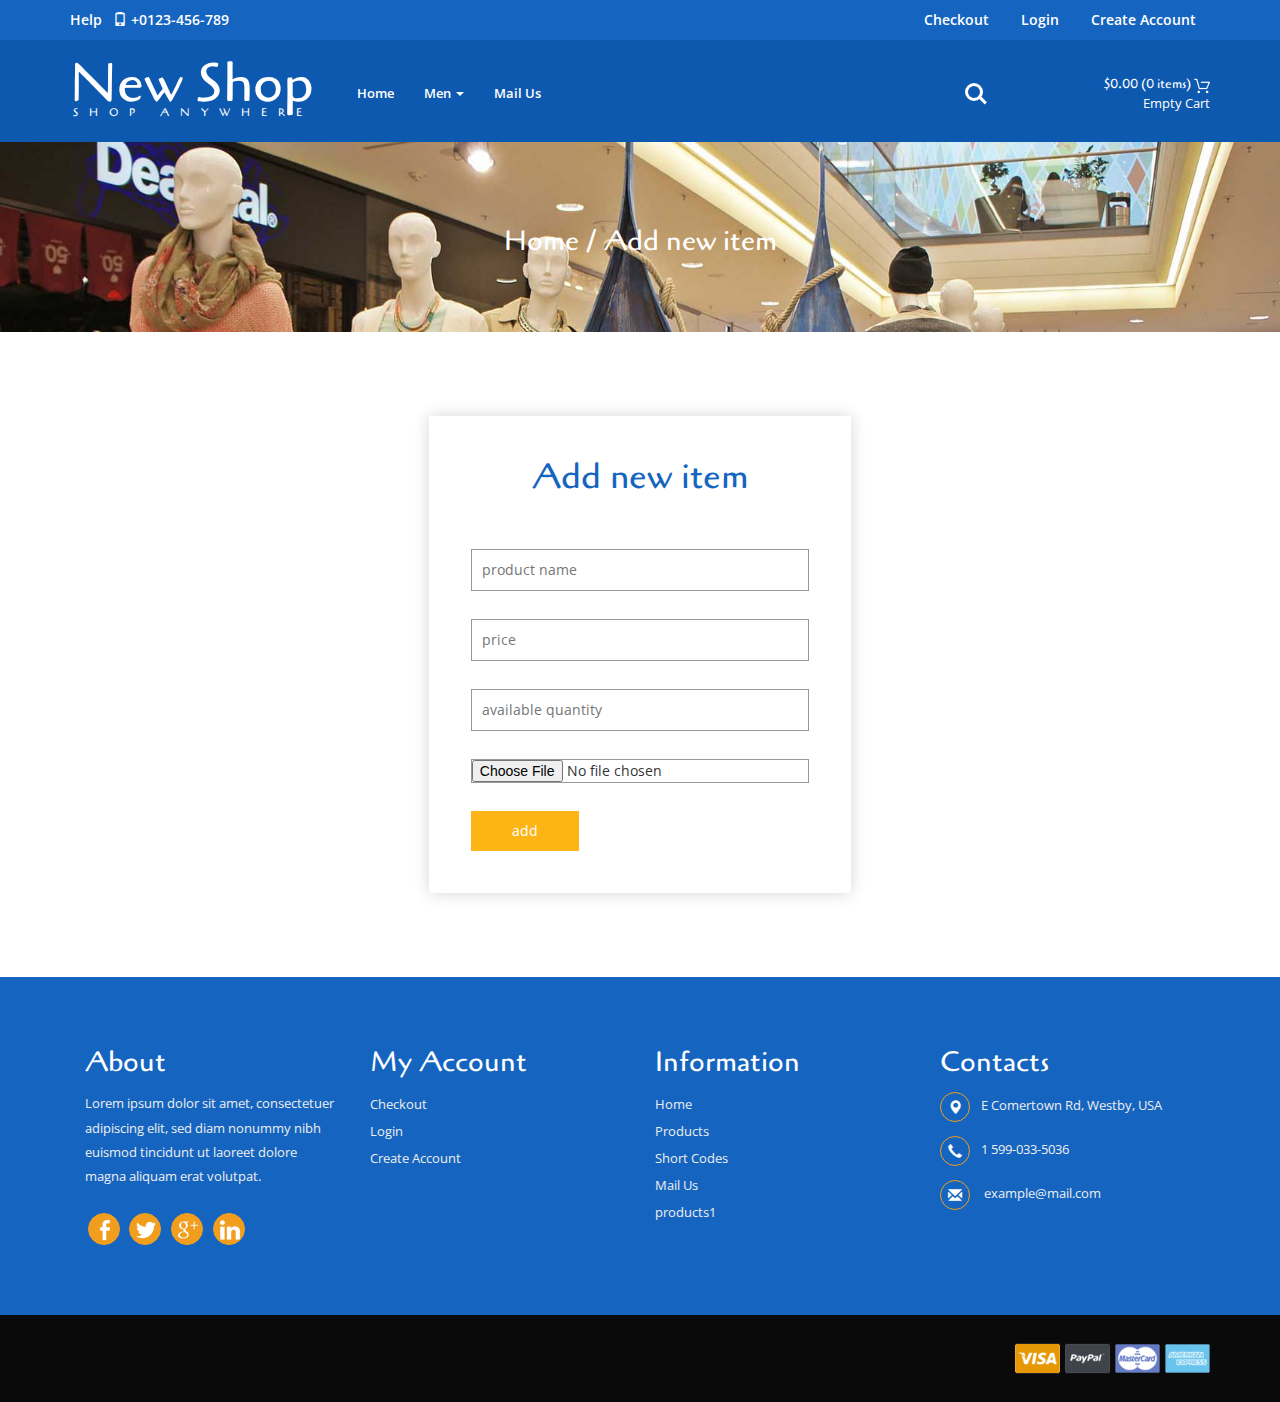
<file: src/main/webapp/addItem.html>
<!--
Au<!--
Author: W3layouts
Author URL: http://w3layouts.com
License: Creative Commons Attribution 3.0 Unported
License URL: http://creativecommons.org/licenses/by/3.0/
-->
<!DOCTYPE HTML>
<html>
<head>
<title>New Shop a E-Commerce Online Shopping Category Flat Bootstrap Responsive Website Template | Registered :: w3layouts</title>
<!--css-->
<link href="css/bootstrap.css" rel="stylesheet" type="text/css" media="all"/>
<link href="css/style.css" rel="stylesheet" type="text/css" media="all" />
<link href="css/font-awesome.css" rel="stylesheet">
<!--css-->
<meta name="viewport" content="width=device-width, initial-scale=1">
<meta http-equiv="Content-Type" content="text/html; charset=utf-8" />
<meta name="keywords" content="New Shop Responsive web template, Bootstrap Web Templates, Flat Web Templates, Android Compatible web template, 
Smartphone Compatible web template, free webdesigns for Nokia, Samsung, LG, SonyEricsson, Motorola web design" />
<script type="application/x-javascript"> addEventListener("load", function() { setTimeout(hideURLbar, 0); }, false); function hideURLbar(){ window.scrollTo(0,1); } </script>
<script src="js/jquery.min.js"></script>
<link href='//fonts.googleapis.com/css?family=Cagliostro' rel='stylesheet' type='text/css'>
<link href='//fonts.googleapis.com/css?family=Open+Sans:400,800italic,800,700italic,700,600italic,600,400italic,300italic,300' rel='stylesheet' type='text/css'>
<!--search jQuery-->
	<script src="js/main.js"></script>
<!--search jQuery-->

 <!--mycart-->
<script type="text/javascript" src="js/bootstrap-3.1.1.min.js"></script>
<!-- cart -->
<script src="js/simpleCart.min.js"></script>
<!-- cart -->
</head>
<body>
	<!--header-->
		<div class="header">
			<div class="header-top">
				<div class="container">
					 <div class="top-left">
						<a href="#"> Help  <i class="glyphicon glyphicon-phone" aria-hidden="true"></i> +0123-456-789</a>
					</div>
					<div class="top-right">
					<ul>
						<li><a href="checkout.html">Checkout</a></li>
						<li><a href="login.html">Login</a></li>
						<li><a href="registered.html"> Create Account </a></li>
					</ul>
					</div>
					<div class="clearfix"></div>
				</div>
			</div>
			<div class="heder-bottom">
				<div class="container">
					<div class="logo-nav">
						<div class="logo-nav-left">
							<h1><a href="index.html">New Shop <span>Shop anywhere</span></a></h1>
						</div>
						<div class="logo-nav-left1">
							<nav class="navbar navbar-default">
							<!-- Brand and toggle get grouped for better mobile display -->
							<div class="navbar-header nav_2">
								<button type="button" class="navbar-toggle collapsed navbar-toggle1" data-toggle="collapse" data-target="#bs-megadropdown-tabs">
									<span class="sr-only">Toggle navigation</span>
									<span class="icon-bar"></span>
									<span class="icon-bar"></span>
									<span class="icon-bar"></span>
								</button>
							</div> 
							<div class="collapse navbar-collapse" id="bs-megadropdown-tabs">
								<ul class="nav navbar-nav">
									<li class="active"><a href="index.html" class="act">Home</a></li>	
									<!-- Mega Menu -->
								
									<li class="dropdown">
										<a href="#" class="dropdown-toggle" data-toggle="dropdown">Men <b class="caret"></b></a>
										<ul class="dropdown-menu multi-column columns-3">
											<div class="row">
												<div class="col-sm-3  multi-gd-img">
													<ul class="multi-column-dropdown">
														<h6>Categories</h6>
														<li><a href="clothes.html">Clothing</a></li>
														
														<li><a href="shoes.html">Shoes</a></li>
														<li><a href="wallet.html">Wallet</a></li>
														
													</ul>
												</div>
												
												<div class="col-sm-3  multi-gd-img">
														<a href="products1.html"><img src="images/woo3.jpg" alt=" "/></a>
												</div> 
												<div class="col-sm-3  multi-gd-img">
														<a href="products1.html"><img src="images/woo4.jpg" alt=" "/></a>
												</div>
												<div class="clearfix"></div>
											</div>
										</ul>
									</li>
									
									<li><a href="mail.html">Mail Us</a></li>
								</ul>
							</div>
							</nav>
						</div>
						<div class="logo-nav-right">
							<ul class="cd-header-buttons">
								<li><a class="cd-search-trigger" href="#cd-search"> <span></span></a></li>
							</ul> <!-- cd-header-buttons -->
							<div id="cd-search" class="cd-search">
								<form action="#" method="post">
									<input name="Search" type="search" placeholder="Search...">
								</form>
							</div>	
						</div>
						<div class="header-right2">
							<div class="cart box_1">
								<a href="checkout.html">
									<h3> <div class="total">
										<span class="simpleCart_total"></span> (<span id="simpleCart_quantity" class="simpleCart_quantity"></span> items)</div>
										<img src="images/bag.png" alt="" />
									</h3>
								</a>
								<p><a href="javascript:;" class="simpleCart_empty">Empty Cart</a></p>
								<div class="clearfix"> </div>
							</div>	
						</div>
						<div class="clearfix"> </div>
					</div>
				</div>
			</div>
		</div>
		<!--header-->
		<!--banner-->
		<div class="banner1">
			<div class="container">
				<h3><a href="index.html">Home</a> / <span>Add new item</span></h3>
			</div>
		</div>
	<!--banner-->

	<!--content-->
		<div class="content">
				<!--login-->
			<div class="login">
		<div class="main-agileits">
				<div class="form-w3agile form1">
					<h3>Add new item</h3>
					<form action="#" method="post">
						<div class="key">
							<input  type="text" placeholder="product name" name="productname" >
							<div class="clearfix"></div>
						</div>
						
                        	<div class="key">
							<input  type="text" placeholder="price" name="price" required>
							<div class="clearfix"></div>
						</div>
                        	<div class="key">
							<input  type="text" placeholder="available quantity" name="quantity"  required>
							<div class="clearfix"></div>
						</div>
                       
                        	<div class="key">
                           
							<input  type="file"  required value="shoose image">
							<div class="clearfix"></div>
						</div>
						
						<input type="submit" value="add">
					</form>
				</div>
				
			</div>
		</div>
				<!--login-->
		</div>
		<!--content-->
		<!---footer--->
					<div class="footer-w3l">
						<div class="container">
							<div class="footer-grids">
								<div class="col-md-3 footer-grid">
									<h4>About </h4>
									<p>Lorem ipsum dolor sit amet, consectetuer adipiscing elit, sed diam nonummy nibh euismod tincidunt ut laoreet dolore magna aliquam erat volutpat.</p>
									<div class="social-icon">
										<a href="#"><i class="icon"></i></a>
										<a href="#"><i class="icon1"></i></a>
										<a href="#"><i class="icon2"></i></a>
										<a href="#"><i class="icon3"></i></a>
									</div>
								</div>
								<div class="col-md-3 footer-grid">
									<h4>My Account</h4>
									<ul>
										<li><a href="checkout.html">Checkout</a></li>
										<li><a href="login.html">Login</a></li>
										<li><a href="registered.html"> Create Account </a></li>
									</ul>
								</div>
								<div class="col-md-3 footer-grid">
									<h4>Information</h4>
									<ul>
										<li><a href="index.html">Home</a></li>
										<li><a href="products.html">Products</a></li>
										<li><a href="codes.html">Short Codes</a></li>
										<li><a href="mail.html">Mail Us</a></li>
										<li><a href="products1.html">products1</a></li>
									</ul>
								</div>
								<div class="col-md-3 footer-grid foot">
									<h4>Contacts</h4>
									<ul>
										<li><i class="glyphicon glyphicon-map-marker" aria-hidden="true"></i><a href="#">E Comertown Rd, Westby, USA</a></li>
										<li><i class="glyphicon glyphicon-earphone" aria-hidden="true"></i><a href="#">1 599-033-5036</a></li>
										<li><i class="glyphicon glyphicon-envelope" aria-hidden="true"></i><a href="mailto:example@mail.com"> example@mail.com</a></li>
										
									</ul>
								</div>
							<div class="clearfix"> </div>
							</div>
							
						</div>
					</div>
					<!---footer--->
					<!--copy-->
					<div class="copy-section">
						<div class="container">
							
							<div class="copy-right">
								<img src="images/card.png" alt=""/>
							</div>
							<div class="clearfix"></div>
						</div>
					</div>
				<!--copy-->
				

</body>
</html>
</file>
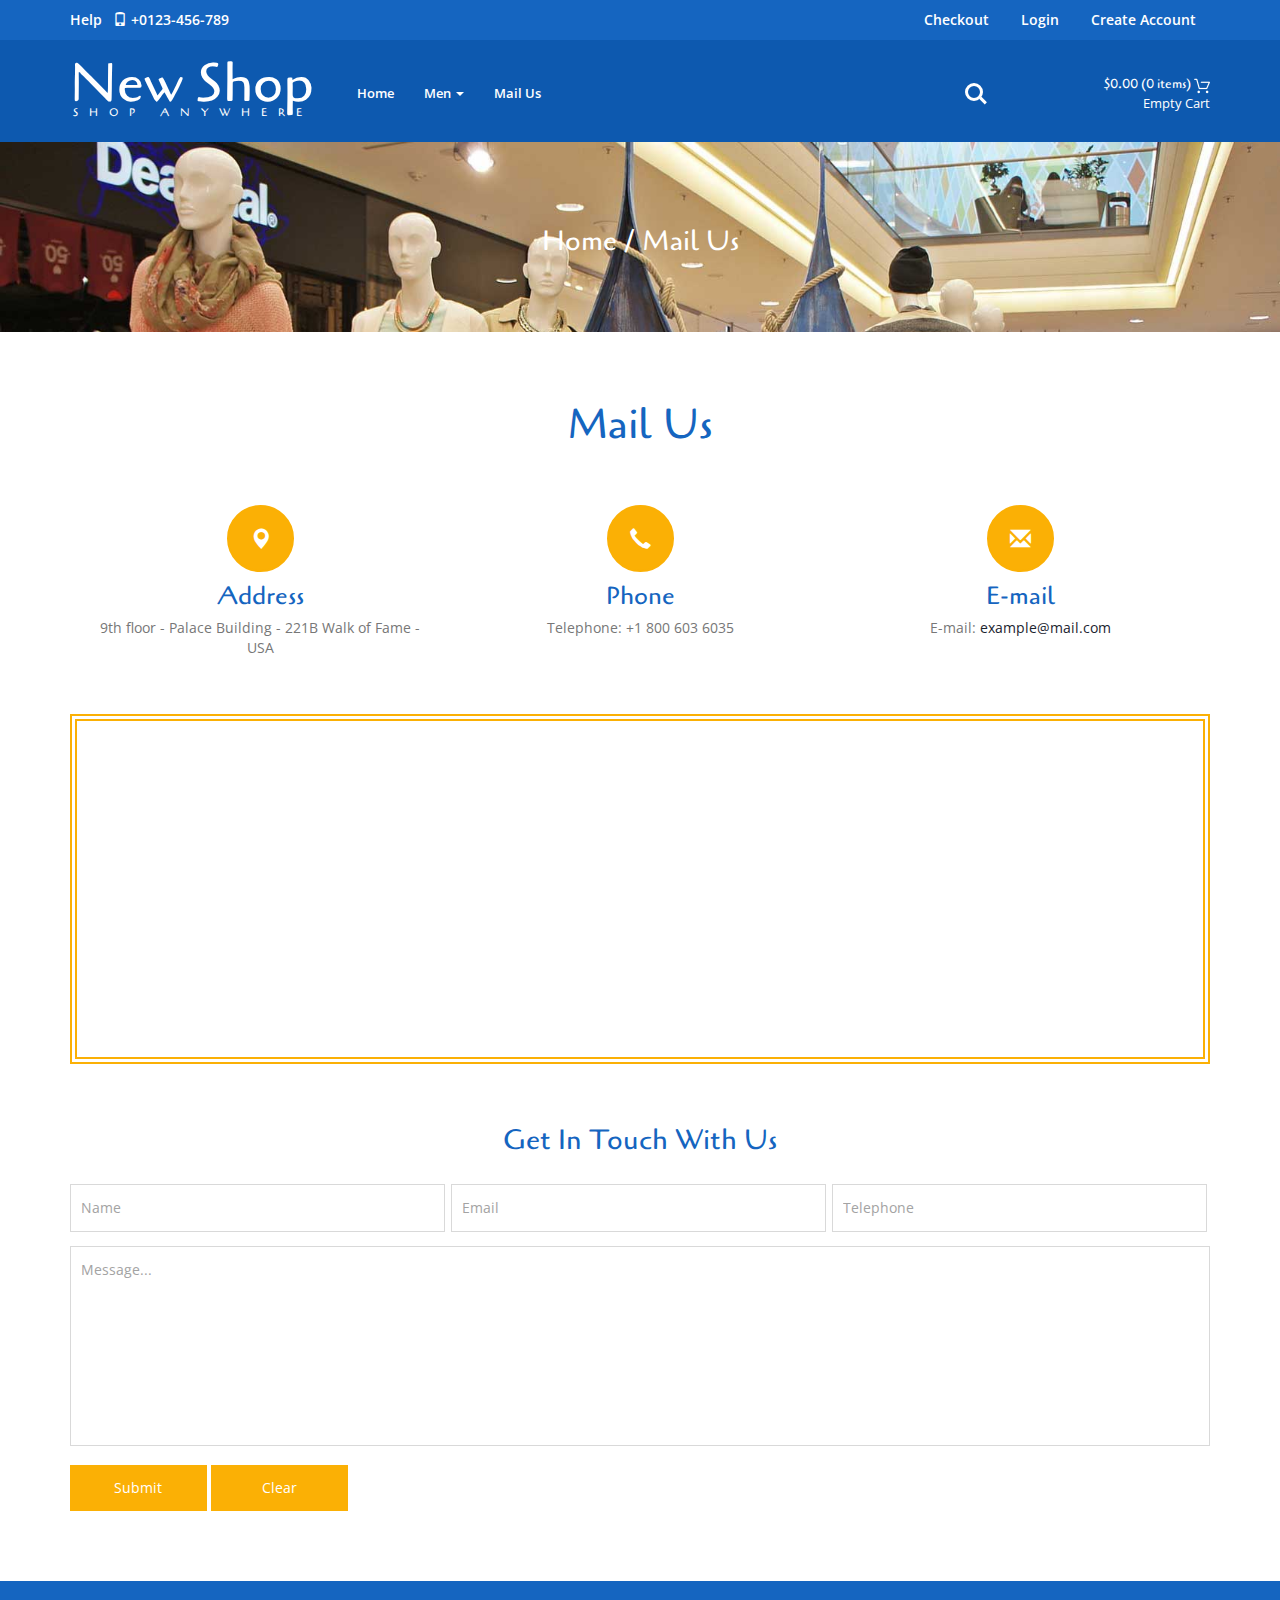
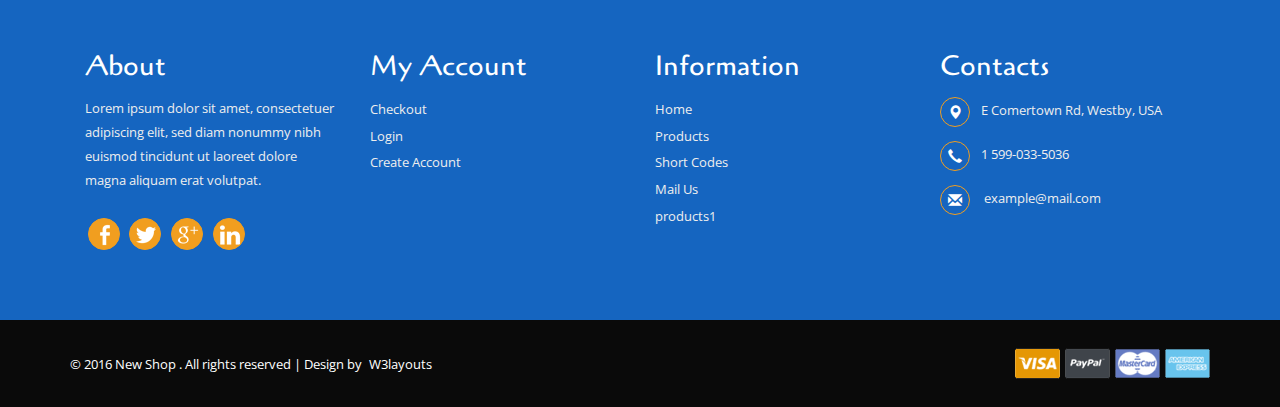
<file: src/main/webapp/mail.html>
<!--
Au<!--
Author: W3layouts
Author URL: http://w3layouts.com
License: Creative Commons Attribution 3.0 Unported
License URL: http://creativecommons.org/licenses/by/3.0/
-->
<!DOCTYPE HTML>
<html>
<head>
<title>New Shop a E-Commerce Online Shopping Category Flat Bootstrap Responsive Website Template | Contact :: w3layouts</title>
<!--css-->
<link href="css/bootstrap.css" rel="stylesheet" type="text/css" media="all"/>
<link href="css/style.css" rel="stylesheet" type="text/css" media="all" />
<link href="css/font-awesome.css" rel="stylesheet">
<!--css-->
<meta name="viewport" content="width=device-width, initial-scale=1">
<meta http-equiv="Content-Type" content="text/html; charset=utf-8" />
<meta name="keywords" content="New Shop Responsive web template, Bootstrap Web Templates, Flat Web Templates, Android Compatible web template, 
Smartphone Compatible web template, free webdesigns for Nokia, Samsung, LG, SonyEricsson, Motorola web design" />
<script type="application/x-javascript"> addEventListener("load", function() { setTimeout(hideURLbar, 0); }, false); function hideURLbar(){ window.scrollTo(0,1); } </script>
<script src="js/jquery.min.js"></script>
<link href='//fonts.googleapis.com/css?family=Cagliostro' rel='stylesheet' type='text/css'>
<link href='//fonts.googleapis.com/css?family=Open+Sans:400,800italic,800,700italic,700,600italic,600,400italic,300italic,300' rel='stylesheet' type='text/css'>
<!--search jQuery-->
	<script src="js/main.js"></script>
<!--search jQuery-->

 <!--mycart-->
<script type="text/javascript" src="js/bootstrap-3.1.1.min.js"></script>
 <!-- cart -->
<script src="js/simpleCart.min.js"></script>
<!-- cart -->
  
</head>
<body>
	<!--header-->
		<div class="header">
			<div class="header-top">
				<div class="container">
					 <div class="top-left">
						<a href="#"> Help  <i class="glyphicon glyphicon-phone" aria-hidden="true"></i> +0123-456-789</a>
					</div>
					<div class="top-right">
					<ul>
						<li><a href="checkout.html">Checkout</a></li>
						<li><a href="login.html">Login</a></li>
						<li><a href="registered.html"> Create Account </a></li>
					</ul>
					</div>
					<div class="clearfix"></div>
				</div>
			</div>
			<div class="heder-bottom">
				<div class="container">
					<div class="logo-nav">
						<div class="logo-nav-left">
							<h1><a href="index.html">New Shop <span>Shop anywhere</span></a></h1>
						</div>
						<div class="logo-nav-left1">
							<nav class="navbar navbar-default">
							<!-- Brand and toggle get grouped for better mobile display -->
							<div class="navbar-header nav_2">
								<button type="button" class="navbar-toggle collapsed navbar-toggle1" data-toggle="collapse" data-target="#bs-megadropdown-tabs">
									<span class="sr-only">Toggle navigation</span>
									<span class="icon-bar"></span>
									<span class="icon-bar"></span>
									<span class="icon-bar"></span>
								</button>
							</div> 
							<div class="collapse navbar-collapse" id="bs-megadropdown-tabs">
								<ul class="nav navbar-nav">
									<li class="active"><a href="index.html" class="act">Home</a></li>	
									<!-- Mega Menu -->
							
									<li class="dropdown">
										<a href="#" class="dropdown-toggle" data-toggle="dropdown">Men <b class="caret"></b></a>
										<ul class="dropdown-menu multi-column columns-3">
											<div class="row">
												<div class="col-sm-3  multi-gd-img">
													<ul class="multi-column-dropdown">
														<h6>Clothes</h6>
														    <li><a href="ClothesController">Clothing</a></li>							
							   <li><a href="ShoesController">Shoes</a></li>
							  <li><a href="WalletController">Wallet</a></li>
														
													</ul>
												</div>
												
												<div class="col-sm-3  multi-gd-img">
														<a href="products1.html"><img src="images/woo3.jpg" alt=" "/></a>
												</div> 
												<div class="col-sm-3  multi-gd-img">
														<a href="products1.html"><img src="images/woo4.jpg" alt=" "/></a>
												</div>
												<div class="clearfix"></div>
											</div>
										</ul>
									</li>
								
									<li><a href="mail.html">Mail Us</a></li>
								</ul>
							</div>
							</nav>
						</div>
						<div class="logo-nav-right">
							<ul class="cd-header-buttons">
								<li><a class="cd-search-trigger" href="#cd-search"> <span></span></a></li>
							</ul> <!-- cd-header-buttons -->
							<div id="cd-search" class="cd-search">
								<form action="#" method="post">
									<input name="Search" type="search" placeholder="Search...">
								</form>
							</div>	
						</div>
						<div class="header-right2">
							<div class="cart box_1">
								<a href="checkout.html">
									<h3> <div class="total">
										<span class="simpleCart_total"></span> (<span id="simpleCart_quantity" class="simpleCart_quantity"></span> items)</div>
										<img src="images/bag.png" alt="" />
									</h3>
								</a>
								<p><a href="javascript:;" class="simpleCart_empty">Empty Cart</a></p>
								<div class="clearfix"> </div>
							</div>	
						</div>
						<div class="clearfix"> </div>
					</div>
				</div>
			</div>
		</div>
		<!--header-->
		<!--banner-->
		<div class="banner1">
			<div class="container">
				<h3><a href="index.jsp">Home</a> / <span>Mail Us</span></h3>
			</div>
		</div>
	<!--banner-->
		<!--content-->
			<div class="content">
				<!--contact-->
					<div class="mail-w3ls">
						<div class="container">
							<h2 class="tittle">Mail Us</h2>
							<div class="mail-grids">
								<div class="mail-top">
									<div class="col-md-4 mail-grid">
										<i class="glyphicon glyphicon-map-marker" aria-hidden="true"></i>
										<h5>Address</h5>
										<p>9th floor - Palace Building - 221B Walk of Fame - USA</p>
									</div>
									<div class="col-md-4 mail-grid">
										<i class="glyphicon glyphicon-earphone" aria-hidden="true"></i>
										<h5>Phone</h5>
										<p>Telephone:  +1 800 603 6035</p>
									</div>
									<div class="col-md-4 mail-grid">
										<i class="glyphicon glyphicon-envelope" aria-hidden="true"></i>
										<h5>E-mail</h5>
										<p>E-mail:<a href="mailto:example@mail.com"> example@mail.com</a></p>
									</div>
									<div class="clearfix"></div>
								</div>
								<div class="map-w3">
								<iframe src="https://www.google.com/maps/embed?pb=!1m18!1m12!1m3!1d673607.6340751307!2d-104.44001811743372!3d48.738351336759585!2m3!1f0!2f0!3f0!3m2!1i1024!2i768!4f13.1!3m3!1m2!1s0x5321f600f5170943%3A0x94f2e8e71e1dfc7a!2sE+Comertown+Rd%2C+Westby%2C+MT+59275%2C+USA!5e0!3m2!1sen!2sin!4v1467080368135"  allowfullscreen></iframe>
								</div>
								<div class="mail-bottom">
									<h4>Get In Touch With Us</h4>
									<form action="#" method="post">
										<input type="text" value="Name" onfocus="this.value = '';" onblur="if (this.value == '') {this.value = 'Name';}" required="">
										<input type="email" value="Email" onfocus="this.value = '';" onblur="if (this.value == '') {this.value = 'Email';}" required="">
										<input type="text" value="Telephone" onfocus="this.value = '';" onblur="if (this.value == '') {this.value = 'Telephone';}" required="">
										<textarea  onfocus="this.value = '';" onblur="if (this.value == '') {this.value = 'Message...';}" required="">Message...</textarea>
										<input type="submit" value="Submit" >
										<input type="reset" value="Clear" >

									</form>
								</div>
							</div>
						</div>
					</div>
				<!--contact-->
			</div>
		<!--content-->
		<!---footer--->
					<div class="footer-w3l">
						<div class="container">
							<div class="footer-grids">
								<div class="col-md-3 footer-grid">
									<h4>About </h4>
									<p>Lorem ipsum dolor sit amet, consectetuer adipiscing elit, sed diam nonummy nibh euismod tincidunt ut laoreet dolore magna aliquam erat volutpat.</p>
									<div class="social-icon">
										<a href="#"><i class="icon"></i></a>
										<a href="#"><i class="icon1"></i></a>
										<a href="#"><i class="icon2"></i></a>
										<a href="#"><i class="icon3"></i></a>
									</div>
								</div>
								<div class="col-md-3 footer-grid">
									<h4>My Account</h4>
									<ul>
										<li><a href="checkout.html">Checkout</a></li>
										<li><a href="login.html">Login</a></li>
										<li><a href="registered.html"> Create Account </a></li>
									</ul>
								</div>
								<div class="col-md-3 footer-grid">
									<h4>Information</h4>
									<ul>
										<li><a href="index.html">Home</a></li>
										<li><a href="products.html">Products</a></li>
										<li><a href="codes.html">Short Codes</a></li>
										<li><a href="mail.html">Mail Us</a></li>
										<li><a href="products1.html">products1</a></li>
									</ul>
								</div>
								<div class="col-md-3 footer-grid foot">
									<h4>Contacts</h4>
									<ul>
										<li><i class="glyphicon glyphicon-map-marker" aria-hidden="true"></i><a href="#">E Comertown Rd, Westby, USA</a></li>
										<li><i class="glyphicon glyphicon-earphone" aria-hidden="true"></i><a href="#">1 599-033-5036</a></li>
										<li><i class="glyphicon glyphicon-envelope" aria-hidden="true"></i><a href="mailto:example@mail.com"> example@mail.com</a></li>
										
									</ul>
								</div>
							<div class="clearfix"> </div>
							</div>
							
						</div>
					</div>
					<!---footer--->
					<!--copy-->
					<div class="copy-section">
						<div class="container">
							<div class="copy-left">
								<p>&copy; 2016 New Shop . All rights reserved | Design by <a href="http://w3layouts.com">W3layouts</a></p>
							</div>
							<div class="copy-right">
								<img src="images/card.png" alt=""/>
							</div>
							<div class="clearfix"></div>
						</div>
					</div>
				<!--copy-->
</body>
</html>
</file>
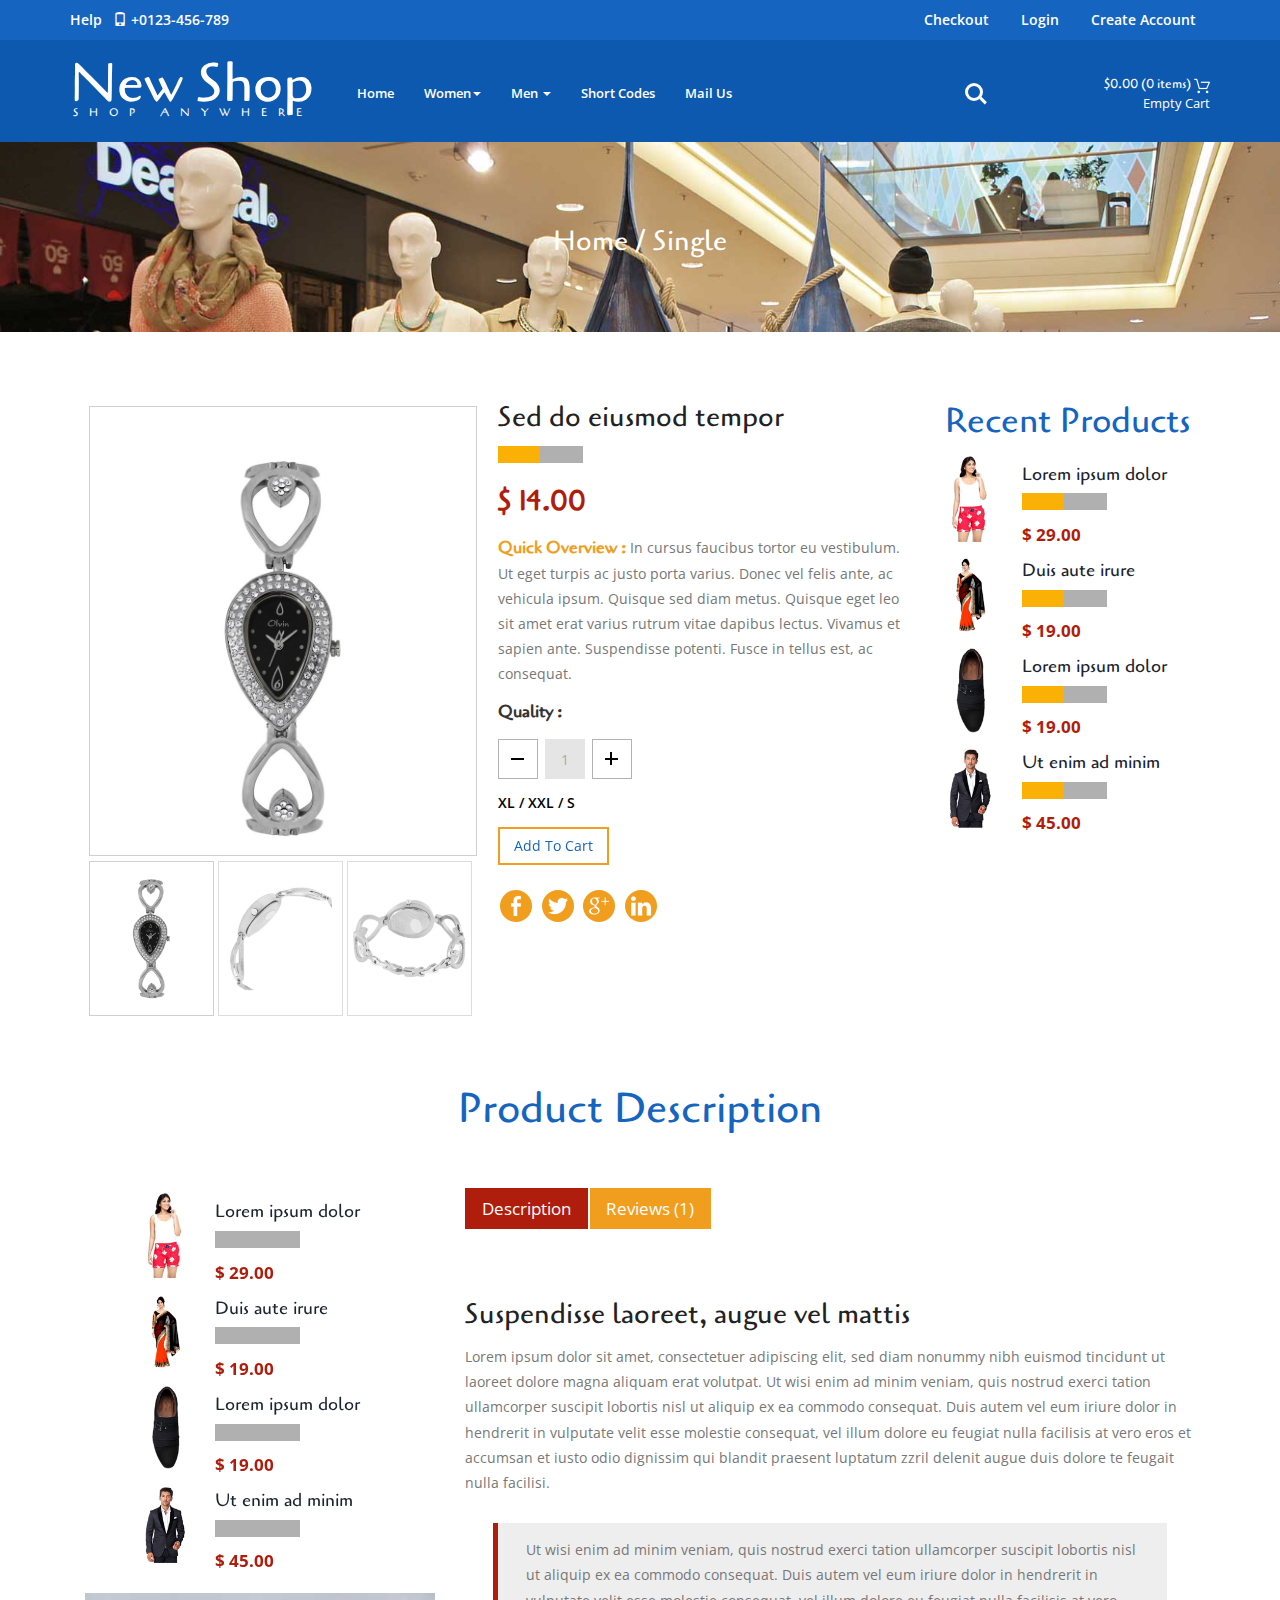
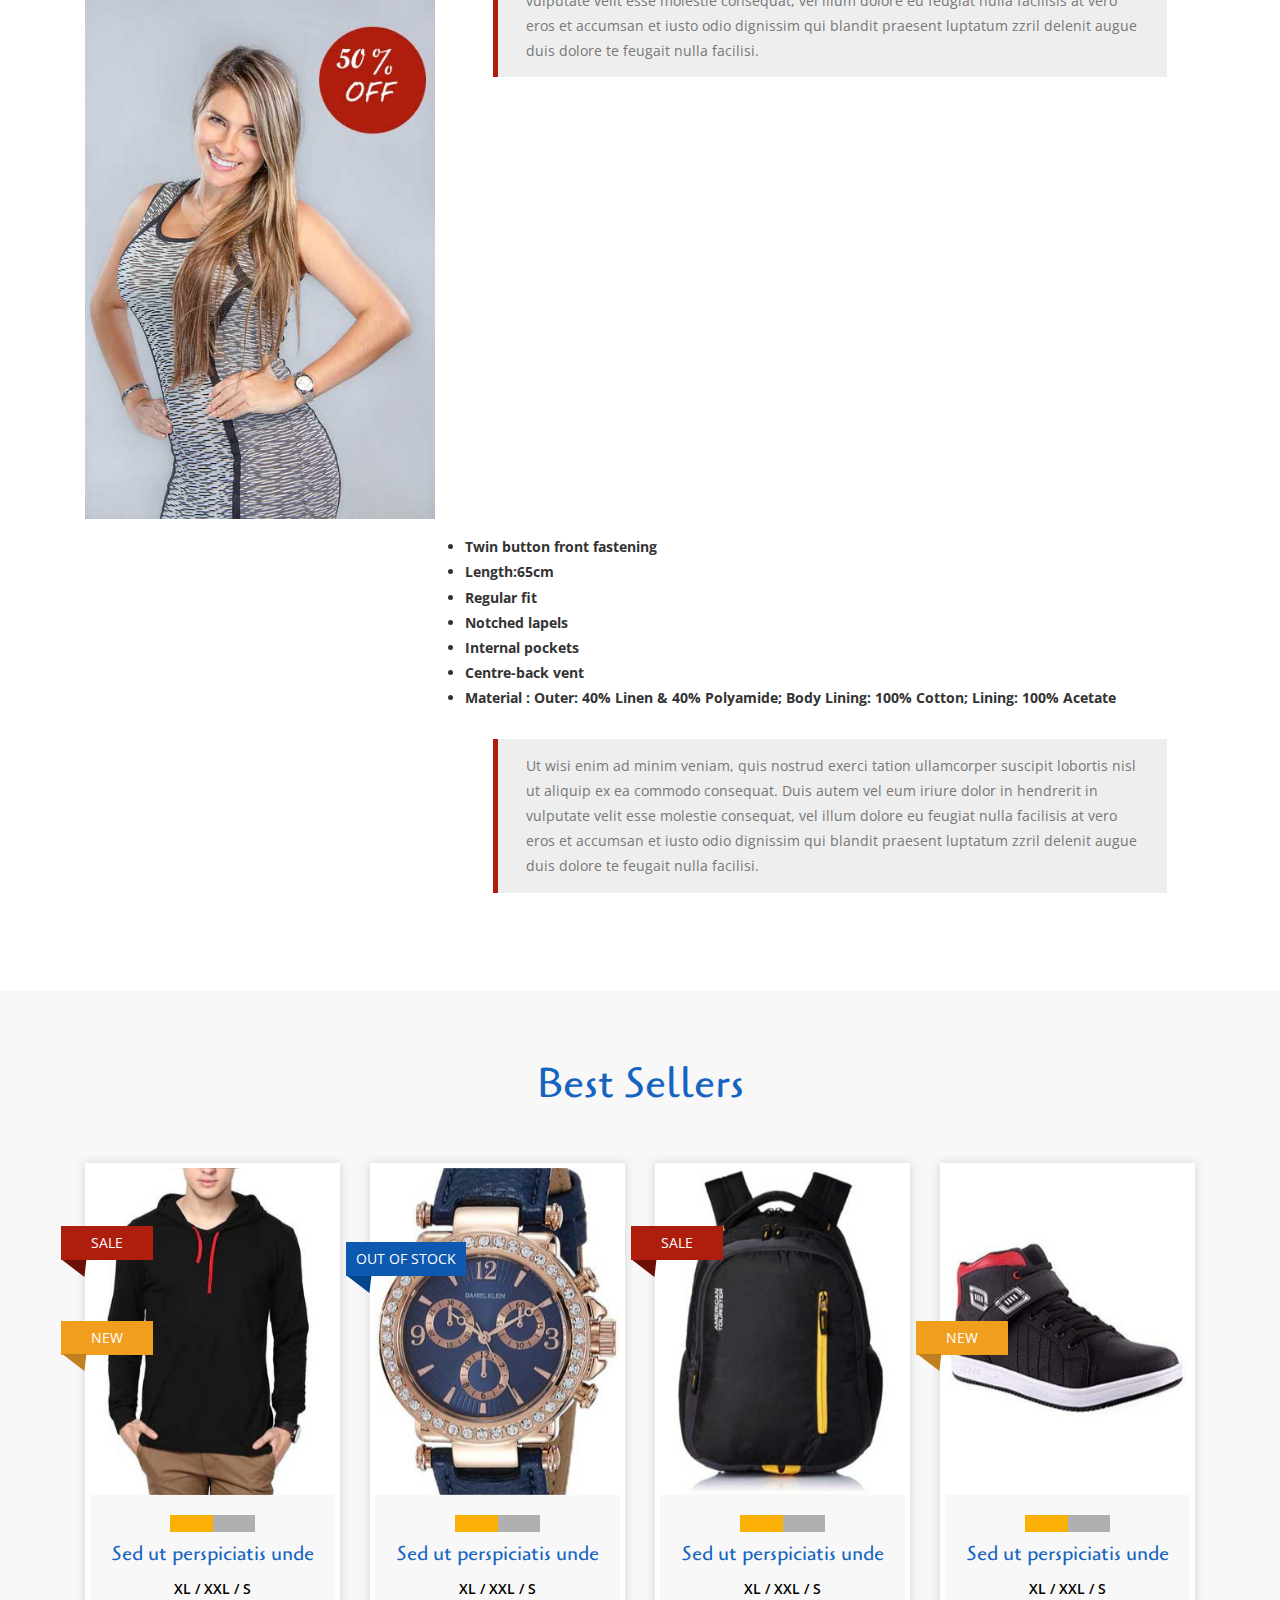
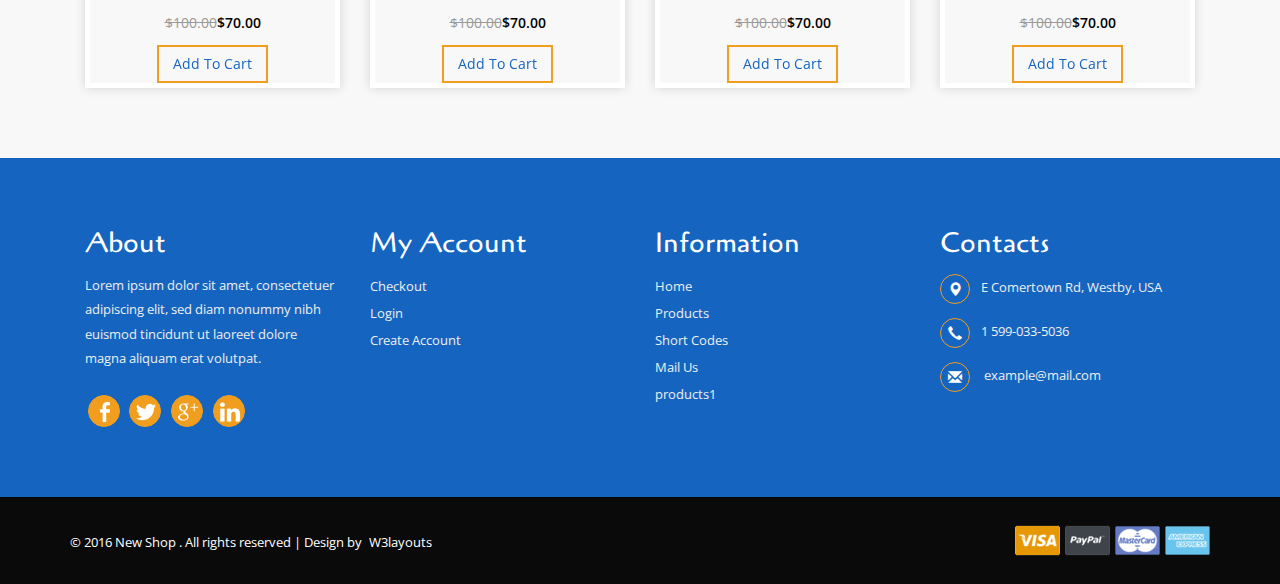
<file: src/main/webapp/single.html>
<!--
Au<!--
Author: W3layouts
Author URL: http://w3layouts.com
License: Creative Commons Attribution 3.0 Unported
License URL: http://creativecommons.org/licenses/by/3.0/
-->
<!DOCTYPE HTML>
<html>
<head>
<title>New Shop a E-Commerce Online Shopping Category Flat Bootstrap Responsive Website Template | Single :: w3layouts</title>
<!--css-->
<link href="css/bootstrap.css" rel="stylesheet" type="text/css" media="all"/>
<link href="css/style.css" rel="stylesheet" type="text/css" media="all" />
<link href="css/font-awesome.css" rel="stylesheet">
<!--css-->
<meta name="viewport" content="width=device-width, initial-scale=1">
<meta http-equiv="Content-Type" content="text/html; charset=utf-8" />
<meta name="keywords" content="New Shop Responsive web template, Bootstrap Web Templates, Flat Web Templates, Android Compatible web template, 
Smartphone Compatible web template, free webdesigns for Nokia, Samsung, LG, SonyEricsson, Motorola web design" />
<script type="application/x-javascript"> addEventListener("load", function() { setTimeout(hideURLbar, 0); }, false); function hideURLbar(){ window.scrollTo(0,1); } </script>
<script src="js/jquery.min.js"></script>
<link href='//fonts.googleapis.com/css?family=Cagliostro' rel='stylesheet' type='text/css'>
<link href='//fonts.googleapis.com/css?family=Open+Sans:400,800italic,800,700italic,700,600italic,600,400italic,300italic,300' rel='stylesheet' type='text/css'>
<!--search jQuery-->
	<script src="js/main.js"></script>
<!--search jQuery-->
<script type="text/javascript" src="js/bootstrap-3.1.1.min.js"></script>
 <!-- cart -->
<script src="js/simpleCart.min.js"></script>
<!-- cart -->
  <script defer src="js/jquery.flexslider.js"></script>
<link rel="stylesheet" href="css/flexslider.css" type="text/css" media="screen" />
<script src="js/imagezoom.js"></script>
<script>
// Can also be used with $(document).ready()
$(window).load(function() {
  $('.flexslider').flexslider({
    animation: "slide",
    controlNav: "thumbnails"
  });
});
</script>

  <!--mycart-->
  <!--start-rate-->
<script src="js/jstarbox.js"></script>
	<link rel="stylesheet" href="css/jstarbox.css" type="text/css" media="screen" charset="utf-8" />
		<script type="text/javascript">
			jQuery(function() {
			jQuery('.starbox').each(function() {
				var starbox = jQuery(this);
					starbox.starbox({
					average: starbox.attr('data-start-value'),
					changeable: starbox.hasClass('unchangeable') ? false : starbox.hasClass('clickonce') ? 'once' : true,
					ghosting: starbox.hasClass('ghosting'),
					autoUpdateAverage: starbox.hasClass('autoupdate'),
					buttons: starbox.hasClass('smooth') ? false : starbox.attr('data-button-count') || 5,
					stars: starbox.attr('data-star-count') || 5
					}).bind('starbox-value-changed', function(event, value) {
					if(starbox.hasClass('random')) {
					var val = Math.random();
					starbox.next().text(' '+val);
					return val;
					} 
				})
			});
		});
		</script>
<!--//End-rate-->
<link href="css/owl.carousel.css" rel="stylesheet">
<script src="js/owl.carousel.js"></script>
	<script>
		$(document).ready(function() {
		$("#owl-demo").owlCarousel({
			items : 1,
			lazyLoad : true,
			autoPlay : true,
			navigation : false,
			navigationText :  false,
			pagination : true,
		});
		});
	</script>

</head>
<body>
	<!--header-->
		<div class="header">
			<div class="header-top">
				<div class="container">
					 <div class="top-left">
						<a href="#"> Help  <i class="glyphicon glyphicon-phone" aria-hidden="true"></i> +0123-456-789</a>
					</div>
					<div class="top-right">
					<ul>
						<li><a href="checkout.html">Checkout</a></li>
						<li><a href="login.html">Login</a></li>
						<li><a href="registered.html"> Create Account </a></li>
					</ul>
					</div>
					<div class="clearfix"></div>
				</div>
			</div>
			<div class="heder-bottom">
				<div class="container">
					<div class="logo-nav">
						<div class="logo-nav-left">
							<h1><a href="index.html">New Shop <span>Shop anywhere</span></a></h1>
						</div>
						<div class="logo-nav-left1">
							<nav class="navbar navbar-default">
							<!-- Brand and toggle get grouped for better mobile display -->
							<div class="navbar-header nav_2">
								<button type="button" class="navbar-toggle collapsed navbar-toggle1" data-toggle="collapse" data-target="#bs-megadropdown-tabs">
									<span class="sr-only">Toggle navigation</span>
									<span class="icon-bar"></span>
									<span class="icon-bar"></span>
									<span class="icon-bar"></span>
								</button>
							</div> 
							<div class="collapse navbar-collapse" id="bs-megadropdown-tabs">
								<ul class="nav navbar-nav">
									<li class="active"><a href="index.html" class="act">Home</a></li>	
									<!-- Mega Menu -->
									<li class="dropdown">
										<a href="#" class="dropdown-toggle" data-toggle="dropdown">Women<b class="caret"></b></a>
										<ul class="dropdown-menu multi-column columns-3">
											<div class="row">
												<div class="col-sm-3  multi-gd-img">
													<ul class="multi-column-dropdown">
														<h6>Submenu1</h6>
														<li><a href="products.html">Clothing</a></li>
														<li><a href="products.html">Wallets</a></li>
														<li><a href="products.html">Shoes</a></li>
														<li><a href="products.html">Watches</a></li>
														<li><a href="products.html"> Underwear </a></li>
														<li><a href="products.html">Accessories</a></li>
													</ul>
												</div>
												<div class="col-sm-3  multi-gd-img">
													<ul class="multi-column-dropdown">
														<h6>Submenu2</h6>
														<li><a href="products.html">Sunglasses</a></li>
														<li><a href="products.html">Wallets,Bags</a></li>
														<li><a href="products.html">Footwear</a></li>
														<li><a href="products.html">Watches</a></li>
														<li><a href="products.html">Accessories</a></li>
														<li><a href="products.html">Jewellery</a></li>
													</ul>
												</div>
												<div class="col-sm-3  multi-gd-img">
														<a href="products.html"><img src="images/woo.jpg" alt=" "/></a>
												</div> 
												<div class="col-sm-3  multi-gd-img">
														<a href="products.html"><img src="images/woo1.jpg" alt=" "/></a>
												</div>
												<div class="clearfix"></div>
											</div>
										</ul>
									</li>
									<li class="dropdown">
										<a href="#" class="dropdown-toggle" data-toggle="dropdown">Men <b class="caret"></b></a>
										<ul class="dropdown-menu multi-column columns-3">
											<div class="row">
												<div class="col-sm-3  multi-gd-img">
													<ul class="multi-column-dropdown">
														<h6>Submenu1</h6>
														<li><a href="products1.html">Clothing</a></li>
														<li><a href="products1.html">Wallets</a></li>
														<li><a href="products1.html">Shoes</a></li>
														<li><a href="products1.html">Watches</a></li>
														<li><a href="products1.html"> Underwear </a></li>
														<li><a href="products1.html">Accessories</a></li>
													</ul>
												</div>
												<div class="col-sm-3  multi-gd-img">
													<ul class="multi-column-dropdown">
														<h6>Submenu 2</h6>
														<li><a href="products1.html">Sunglasses</a></li>
														<li><a href="products1.html">Wallets,Bags</a></li>
														<li><a href="products1.html">Footwear</a></li>
														<li><a href="products1.html">Watches</a></li>
														<li><a href="products1.html">Accessories</a></li>
														<li><a href="products1.html">Jewellery</a></li>
													</ul>
												</div>
												<div class="col-sm-3  multi-gd-img">
														<a href="products1.html"><img src="images/woo4.jpg" alt=" "/></a>
												</div> 
												<div class="col-sm-3  multi-gd-img">
														<a href="products1.html"><img src="images/woo3.jpg" alt=" "/></a>
												</div>
												<div class="clearfix"></div>
											</div>
										</ul>
									</li>
									<li><a href="codes.html">Short Codes</a></li>
									<li><a href="mail.html">Mail Us</a></li>
								</ul>
							</div>
							</nav>
						</div>
						<div class="logo-nav-right">
							<ul class="cd-header-buttons">
								<li><a class="cd-search-trigger" href="#cd-search"> <span></span></a></li>
							</ul> <!-- cd-header-buttons -->
							<div id="cd-search" class="cd-search">
								<form action="#" method="post">
									<input name="Search" type="search" placeholder="Search...">
								</form>
							</div>	
						</div>
						<div class="header-right2">
							<div class="cart box_1">
								<a href="checkout.html">
									<h3> <div class="total">
										<span class="simpleCart_total"></span> (<span id="simpleCart_quantity" class="simpleCart_quantity"></span> items)</div>
										<img src="images/bag.png" alt="" />
									</h3>
								</a>
								<p><a href="javascript:;" class="simpleCart_empty">Empty Cart</a></p>
								<div class="clearfix"> </div>
							</div>	
						</div>
						<div class="clearfix"> </div>
					</div>
				</div>
			</div>
		</div>
		<!--header-->
		<!--banner-->
		<div class="banner1">
			<div class="container">
				<h3><a href="index.html">Home</a> / <span>Single</span></h3>
			</div>
		</div>
	<!--banner-->

	<!--content-->
		<div class="content">
			<!--single-->
			<div class="single-wl3">
				<div class="container">
					<div class="single-grids">
						<div class="col-md-9 single-grid">
							<div clas="single-top">
								<div class="single-left">
									<div class="flexslider">
										<ul class="slides">
											<li data-thumb="images/si.jpg">
												<div class="thumb-image"> <img src="images/si.jpg" data-imagezoom="true" class="img-responsive"> </div>
											</li>
											<li data-thumb="images/si1.jpg">
												 <div class="thumb-image"> <img src="images/si1.jpg" data-imagezoom="true" class="img-responsive"> </div>
											</li>
											<li data-thumb="images/si2.jpg">
											   <div class="thumb-image"> <img src="images/si2.jpg" data-imagezoom="true" class="img-responsive"> </div>
											</li> 
										 </ul>
									</div>
								</div>
								<div class="single-right simpleCart_shelfItem">
									<h4>Sed do eiusmod tempor</h4>
									<div class="block">
										<div class="starbox small ghosting"> </div>
									</div>
									<p class="price item_price">$ 14.00</p>
									<div class="description">
										<p><span>Quick Overview : </span> In cursus faucibus tortor eu vestibulum. Ut eget turpis ac justo porta varius. Donec vel felis ante, ac vehicula ipsum. Quisque sed diam metus. Quisque eget leo sit amet erat varius rutrum vitae dapibus lectus. Vivamus et sapien ante. Suspendisse potenti. Fusce in tellus est, ac consequat.</p>
									</div>
									<div class="color-quality">
										<h6>Quality :</h6>
											<div class="quantity"> 
												<div class="quantity-select">                           
													<div class="entry value-minus1">&nbsp;</div>
													<div class="entry value1"><span>1</span></div>
													<div class="entry value-plus1 active">&nbsp;</div>
												</div>
											</div>
												<!--quantity-->
														<script>
														$('.value-plus1').on('click', function(){
															var divUpd = $(this).parent().find('.value1'), newVal = parseInt(divUpd.text(), 10)+1;
															divUpd.text(newVal);
														});

														$('.value-minus1').on('click', function(){
															var divUpd = $(this).parent().find('.value1'), newVal = parseInt(divUpd.text(), 10)-1;
															if(newVal>=1) divUpd.text(newVal);
														});
														</script>
													<!--quantity-->
									</div>
									<div class="women">
										<span class="size">XL / XXL / S </span>
										<a href="#" data-text="Add To Cart" class="my-cart-b item_add">Add To Cart</a>
									</div>
									<div class="social-icon">
										<a href="#"><i class="icon"></i></a>
										<a href="#"><i class="icon1"></i></a>
										<a href="#"><i class="icon2"></i></a>
										<a href="#"><i class="icon3"></i></a>
									</div>
								</div>
								<div class="clearfix"> </div>
							</div>
						</div>
						<div class="col-md-3 single-grid1">
							<h3>Recent Products</h3>
							<div class="recent-grids">
								<div class="recent-left">
									<a href="single.html"><img class="img-responsive " src="images/r.jpg" alt=""></a>	
								</div>
								<div class="recent-right">
									<h6 class="best2"><a href="single.html">Lorem ipsum dolor </a></h6>
									<div class="block">
										<div class="starbox small ghosting"> </div>
									</div>
									<span class=" price-in1"> $ 29.00</span>
								</div>	
								<div class="clearfix"> </div>
							</div>
							<div class="recent-grids">
								<div class="recent-left">
									<a href="single.html"><img class="img-responsive " src="images/r1.jpg" alt=""></a>	
								</div>
								<div class="recent-right">
									<h6 class="best2"><a href="single.html">Duis aute irure </a></h6>
									<div class="block">
										<div class="starbox small ghosting"> </div>
									</div>
									<span class=" price-in1"> $ 19.00</span>
								</div>	
								<div class="clearfix"> </div>
							</div>
							<div class="recent-grids">
								<div class="recent-left">
									<a href="single.html"><img class="img-responsive " src="images/r2.jpg" alt=""></a>	
								</div>
								<div class="recent-right">
									<h6 class="best2"><a href="single.html">Lorem ipsum dolor </a></h6>
									<div class="block">
										<div class="starbox small ghosting"> </div>
									</div>
									<span class=" price-in1"> $ 19.00</span>
								</div>
								<div class="clearfix"> </div>
							</div>
							<div class="recent-grids">
								<div class="recent-left">
									<a href="single.html"><img class="img-responsive " src="images/r3.jpg" alt=""></a>	
								</div>
								<div class="recent-right">
									<h6 class="best2"><a href="single.html">Ut enim ad minim </a></h6>
									<div class="block">
										<div class="starbox small ghosting"> </div>
									</div> 
									<span class=" price-in1">$ 45.00</span>
								</div>	
								<div class="clearfix"> </div>
							</div>
						</div>
						<div class="clearfix"> </div>
					</div>
					<!--Product Description-->
						<div class="product-w3agile">
							<h3 class="tittle1">Product Description</h3>
							<div class="product-grids">
								<div class="col-md-4 product-grid">
									<div id="owl-demo" class="owl-carousel">
										<div class="item">
											<div class="recent-grids">
												<div class="recent-left">
													<a href="single.html"><img class="img-responsive " src="images/r.jpg" alt=""></a>	
												</div>
												<div class="recent-right">
													<h6 class="best2"><a href="single.html">Lorem ipsum dolor </a></h6>
													<div class="block">
														<div class="starbox small ghosting"> </div>
													</div>
													<span class=" price-in1"> $ 29.00</span>
												</div>	
												<div class="clearfix"> </div>
											</div>
											<div class="recent-grids">
												<div class="recent-left">
													<a href="single.html"><img class="img-responsive " src="images/r1.jpg" alt=""></a>	
												</div>
												<div class="recent-right">
													<h6 class="best2"><a href="single.html">Duis aute irure </a></h6>
													<div class="block">
														<div class="starbox small ghosting"> </div>
													</div>
													<span class=" price-in1"> $ 19.00</span>
												</div>	
												<div class="clearfix"> </div>
											</div>
											<div class="recent-grids">
												<div class="recent-left">
													<a href="single.html"><img class="img-responsive " src="images/r2.jpg" alt=""></a>	
												</div>
												<div class="recent-right">
													<h6 class="best2"><a href="single.html">Lorem ipsum dolor </a></h6>
													<div class="block">
														<div class="starbox small ghosting"> </div>
													</div>
													<span class=" price-in1"> $ 19.00</span>
												</div>
												<div class="clearfix"> </div>
											</div>
											<div class="recent-grids">
												<div class="recent-left">
													<a href="single.html"><img class="img-responsive " src="images/r3.jpg" alt=""></a>	
												</div>
												<div class="recent-right">
													<h6 class="best2"><a href="single.html">Ut enim ad minim </a></h6>
													<div class="block">
														<div class="starbox small ghosting"> </div>
													</div>
													<span class=" price-in1">$ 45.00</span>
												</div>	
												<div class="clearfix"> </div>
											</div>
										</div>
										<div class="item">
											<div class="recent-grids">
												<div class="recent-left">
													<a href="single.html"><img class="img-responsive " src="images/r4.jpg" alt=""></a>	
												</div>
												<div class="recent-right">
													<h6 class="best2"><a href="single.html">Lorem ipsum dolor </a></h6>
													<div class="block">
														<div class="starbox small ghosting"> </div>
													</div>
													<span class=" price-in1"> $ 29.00</span>
												</div>	
												<div class="clearfix"> </div>
											</div>
											<div class="recent-grids">
												<div class="recent-left">
													<a href="single.html"><img class="img-responsive " src="images/r5.jpg" alt=""></a>	
												</div>
												<div class="recent-right">
													<h6 class="best2"><a href="single.html">Duis aute irure </a></h6>
													<div class="block">
														<div class="starbox small ghosting"> </div>
													</div>
													<span class=" price-in1"> $ 19.00</span>
												</div>	
												<div class="clearfix"> </div>
											</div>
											<div class="recent-grids">
												<div class="recent-left">
													<a href="single.html"><img class="img-responsive " src="images/r2.jpg" alt=""></a>	
												</div>
												<div class="recent-right">
													<h6 class="best2"><a href="single.html">Lorem ipsum dolor </a></h6>
													<div class="block">
														<div class="starbox small ghosting"> </div>
													</div>
													<span class=" price-in1"> $ 19.00</span>
												</div>
												<div class="clearfix"> </div>
											</div>
											<div class="recent-grids">
												<div class="recent-left">
													<a href="single.html"><img class="img-responsive " src="images/r3.jpg" alt=""></a>	
												</div>
												<div class="recent-right">
													<h6 class="best2"><a href="single.html">Ut enim ad minim </a></h6>
													<div class="block">
														<div class="starbox small ghosting"> </div>
													</div>
													<span class=" price-in1">$ 45.00</span>
												</div>	
												<div class="clearfix"> </div>
											</div>
										</div>
									</div>
									<img class="img-responsive " src="images/woo2.jpg" alt="">
								</div>
								<div class="col-md-8 product-grid1">
									<div class="tab-wl3">
										<div class="bs-example bs-example-tabs" role="tabpanel" data-example-id="togglable-tabs">
											<ul id="myTab" class="nav nav-tabs left-tab" role="tablist">
												<li role="presentation" class="active"><a href="#home" id="home-tab" role="tab" data-toggle="tab" aria-controls="home" aria-expanded="true">Description</a></li>
												<li role="presentation"><a href="#reviews" role="tab" id="reviews-tab" data-toggle="tab" aria-controls="reviews">Reviews (1)</a></li>

											</ul>
											<div id="myTabContent" class="tab-content">
												<div role="tabpanel" class="tab-pane fade in active" id="home" aria-labelledby="home-tab">
													<div class="descr">
														<h4>Suspendisse laoreet, augue vel mattis </h4>
														<p>Lorem ipsum dolor sit amet, consectetuer adipiscing elit, sed diam nonummy nibh euismod tincidunt ut laoreet dolore magna aliquam erat volutpat. Ut wisi enim ad minim veniam, quis nostrud exerci tation ullamcorper suscipit lobortis nisl ut aliquip ex ea commodo consequat. Duis autem vel eum iriure dolor in hendrerit in vulputate velit esse molestie consequat, vel illum dolore eu feugiat nulla facilisis at vero eros et accumsan et iusto odio dignissim qui blandit praesent luptatum zzril delenit augue duis dolore te feugait nulla facilisi.</p>
														<p class="quote">Ut wisi enim ad minim veniam, quis nostrud exerci tation ullamcorper suscipit lobortis nisl ut aliquip ex ea commodo consequat. Duis autem vel eum iriure dolor in hendrerit in vulputate velit esse molestie consequat, vel illum dolore eu feugiat nulla facilisis at vero eros et accumsan et iusto odio dignissim qui blandit praesent luptatum zzril delenit augue duis dolore te feugait nulla facilisi.</p>
															<div class="video">
															<iframe src="https://player.vimeo.com/video/22158502" frameborder="0" webkitallowfullscreen mozallowfullscreen allowfullscreen></iframe>
															</div>
														<ul>
															<li> Twin button front fastening</li>
															<li> Length:65cm</li>
															<li> Regular fit</li>
															<li> Notched lapels</li>
															<li> Internal pockets</li>
															<li> Centre-back vent </li>
															<li> Material : Outer: 40% Linen &amp; 40% Polyamide; Body Lining: 100% Cotton; Lining: 100% Acetate</li>
														</ul>
														<p class="quote">Ut wisi enim ad minim veniam, quis nostrud exerci tation ullamcorper suscipit lobortis nisl ut aliquip ex ea commodo consequat. Duis autem vel eum iriure dolor in hendrerit in vulputate velit esse molestie consequat, vel illum dolore eu feugiat nulla facilisis at vero eros et accumsan et iusto odio dignissim qui blandit praesent luptatum zzril delenit augue duis dolore te feugait nulla facilisi.</p>

													</div>
												</div>
												<div role="tabpanel" class="tab-pane fade" id="reviews" aria-labelledby="reviews-tab">
													<div class="descr">
														<div class="reviews-top">
															<div class="reviews-left">
																<img src="images/men3.jpg" alt=" " class="img-responsive">
															</div>
															<div class="reviews-right">
																<ul>
																	<li><a href="#">Admin</a></li>
																	<li><a href="#"><i class="glyphicon glyphicon-share" aria-hidden="true"></i>Reply</a></li>
																</ul>
																<p>Ut enim ad minima veniam, quis nostrum exercitationem ullam corporis suscipit laboriosam, nisi ut aliquid ex ea commodi consequatur? Quis autem vel eum iure reprehenderit.</p>
															</div>
															<div class="clearfix"></div>
														</div>
														<div class="reviews-bottom">
															<h4>Add Reviews</h4>
															<p>Your email address will not be published. Required fields are marked *</p>
															<p>Your Rating</p>
															<div class="block">
																<div class="starbox small ghosting"><div class="positioner"><div class="stars"><div class="ghost" style="width: 42.5px; display: none;"></div><div class="colorbar" style="width: 42.5px;"></div><div class="star_holder"><div class="star star-0"></div><div class="star star-1"></div><div class="star star-2"></div><div class="star star-3"></div><div class="star star-4"></div></div></div></div></div>
															</div>
															<form action="#" method="post">
																<label>Your Review </label>
																<textarea type="text" Name="Message" onfocus="this.value = '';" onblur="if (this.value == '') {this.value = 'Message...';}" required="">Message...</textarea>
																<div class="row">
																	<div class="col-md-6 row-grid">
																		<label>Name</label>
																		<input type="text" value="Name" Name="Name" onfocus="this.value = '';" onblur="if (this.value == '') {this.value = 'Name';}" required="">
																	</div>
																	<div class="col-md-6 row-grid">
																		<label>Email</label>
																		<input type="email" value="Email" Name="Email" onfocus="this.value = '';" onblur="if (this.value == '') {this.value = 'Email';}" required="">
																	</div>
																	<div class="clearfix"></div>
																</div>
																<input type="submit" value="SEND">
															</form>
														</div>
													</div>
												</div>
												<div role="tabpanel" class="tab-pane fade" id="custom" aria-labelledby="custom-tab">
													
												</div>
											</div>
										</div>
									</div>
								</div>
								<div class="clearfix"> </div>
							</div>
						</div>
					<!--Product Description-->
				</div>
			</div>
			<!--single-->
			<div class="new-arrivals-w3agile">
					<div class="container">
						<h3 class="tittle1">Best Sellers</h3>
						<div class="arrivals-grids">
							<div class="col-md-3 arrival-grid simpleCart_shelfItem">
								<div class="grid-arr">
									<div  class="grid-arrival">
										<figure>		
											<a href="single.html">
												<div class="grid-img">
													<img  src="images/p28.jpg" class="img-responsive" alt="">
												</div>
												<div class="grid-img">
													<img  src="images/p27.jpg" class="img-responsive"  alt="">
												</div>			
											</a>		
										</figure>	
									</div>
									<div class="ribben">
										<p>NEW</p>
									</div>
									<div class="ribben1">
										<p>SALE</p>
									</div>
									<div class="block">
										<div class="starbox small ghosting"> </div>
									</div>
									<div class="women">
										<h6><a href="single.html">Sed ut perspiciatis unde</a></h6>
										<span class="size">XL / XXL / S </span>
										<p ><del>$100.00</del><em class="item_price">$70.00</em></p>
										<a href="#" data-text="Add To Cart" class="my-cart-b item_add">Add To Cart</a>
									</div>
								</div>
							</div>
							<div class="col-md-3 arrival-grid simpleCart_shelfItem">
								<div class="grid-arr">
									<div  class="grid-arrival">
										<figure>		
											<a href="single.html">
												<div class="grid-img">
													<img  src="images/p30.jpg" class="img-responsive" alt="">
												</div>
												<div class="grid-img">
													<img  src="images/p29.jpg" class="img-responsive"  alt="">
												</div>			
											</a>		
										</figure>	
									</div>
									<div class="ribben2">
										<p>OUT OF STOCK</p>
									</div>
									<div class="block">
										<div class="starbox small ghosting"> </div>
									</div>
									<div class="women">
										<h6><a href="single.html">Sed ut perspiciatis unde</a></h6>
										<span class="size">XL / XXL / S </span>
										<p ><del>$100.00</del><em class="item_price">$70.00</em></p>
										<a href="#" data-text="Add To Cart" class="my-cart-b item_add">Add To Cart</a>
									</div>
								</div>
							</div>
							<div class="col-md-3 arrival-grid simpleCart_shelfItem">
								<div class="grid-arr">
									<div  class="grid-arrival">
										<figure>		
											<a href="single.html">
												<div class="grid-img">
													<img  src="images/s2.jpg" class="img-responsive" alt="">
												</div>
												<div class="grid-img">
													<img  src="images/s1.jpg" class="img-responsive"  alt="">
												</div>			
											</a>		
										</figure>	
									</div>
									<div class="ribben1">
										<p>SALE</p>
									</div>
									<div class="block">
										<div class="starbox small ghosting"> </div>
									</div>
									<div class="women">
										<h6><a href="single.html">Sed ut perspiciatis unde</a></h6>
										<span class="size">XL / XXL / S </span>
										<p ><del>$100.00</del><em class="item_price">$70.00</em></p>
										<a href="#" data-text="Add To Cart" class="my-cart-b item_add">Add To Cart</a>
									</div>
								</div>
							</div>
							<div class="col-md-3 arrival-grid simpleCart_shelfItem">
								<div class="grid-arr">
									<div  class="grid-arrival">
										<figure>		
											<a href="single.html">
												<div class="grid-img">
													<img  src="images/s4.jpg" class="img-responsive" alt="">
												</div>
												<div class="grid-img">
													<img  src="images/s3.jpg" class="img-responsive"  alt="">
												</div>			
											</a>		
										</figure>	
									</div>
									<div class="ribben">
										<p>NEW</p>
									</div>
									<div class="block">
										<div class="starbox small ghosting"> </div>
									</div>
									<div class="women">
										<h6><a href="single.html">Sed ut perspiciatis unde</a></h6>
										<span class="size">XL / XXL / S </span>
										<p ><del>$100.00</del><em class="item_price">$70.00</em></p>
										<a href="#" data-text="Add To Cart" class="my-cart-b item_add">Add To Cart</a>
									</div>
								</div>
							</div>
							<div class="clearfix"></div>
						</div>
					</div>
				</div>
			<!--new-arrivals-->
		</div>
		<!--content-->
		<!---footer--->
					<div class="footer-w3l">
						<div class="container">
							<div class="footer-grids">
								<div class="col-md-3 footer-grid">
									<h4>About </h4>
									<p>Lorem ipsum dolor sit amet, consectetuer adipiscing elit, sed diam nonummy nibh euismod tincidunt ut laoreet dolore magna aliquam erat volutpat.</p>
									<div class="social-icon">
										<a href="#"><i class="icon"></i></a>
										<a href="#"><i class="icon1"></i></a>
										<a href="#"><i class="icon2"></i></a>
										<a href="#"><i class="icon3"></i></a>
									</div>
								</div>
								<div class="col-md-3 footer-grid">
									<h4>My Account</h4>
									<ul>
										<li><a href="checkout.html">Checkout</a></li>
										<li><a href="login.html">Login</a></li>
										<li><a href="registered.html"> Create Account </a></li>
									</ul>
								</div>
								<div class="col-md-3 footer-grid">
									<h4>Information</h4>
									<ul>
										<li><a href="index.html">Home</a></li>
										<li><a href="products.html">Products</a></li>
										<li><a href="codes.html">Short Codes</a></li>
										<li><a href="mail.html">Mail Us</a></li>
										<li><a href="products1.html">products1</a></li>
									</ul>
								</div>
								<div class="col-md-3 footer-grid foot">
									<h4>Contacts</h4>
									<ul>
										<li><i class="glyphicon glyphicon-map-marker" aria-hidden="true"></i><a href="#">E Comertown Rd, Westby, USA</a></li>
										<li><i class="glyphicon glyphicon-earphone" aria-hidden="true"></i><a href="#">1 599-033-5036</a></li>
										<li><i class="glyphicon glyphicon-envelope" aria-hidden="true"></i><a href="mailto:example@mail.com"> example@mail.com</a></li>
										
									</ul>
								</div>
							<div class="clearfix"> </div>
							</div>
							
						</div>
					</div>
					<!---footer--->
					<!--copy-->
					<div class="copy-section">
						<div class="container">
							<div class="copy-left">
								<p>&copy; 2016 New Shop . All rights reserved | Design by <a href="http://w3layouts.com">W3layouts</a></p>
							</div>
							<div class="copy-right">
								<img src="images/card.png" alt=""/>
							</div>
							<div class="clearfix"></div>
						</div>
					</div>
				<!--copy-->
				
</body>
</html>
</file>
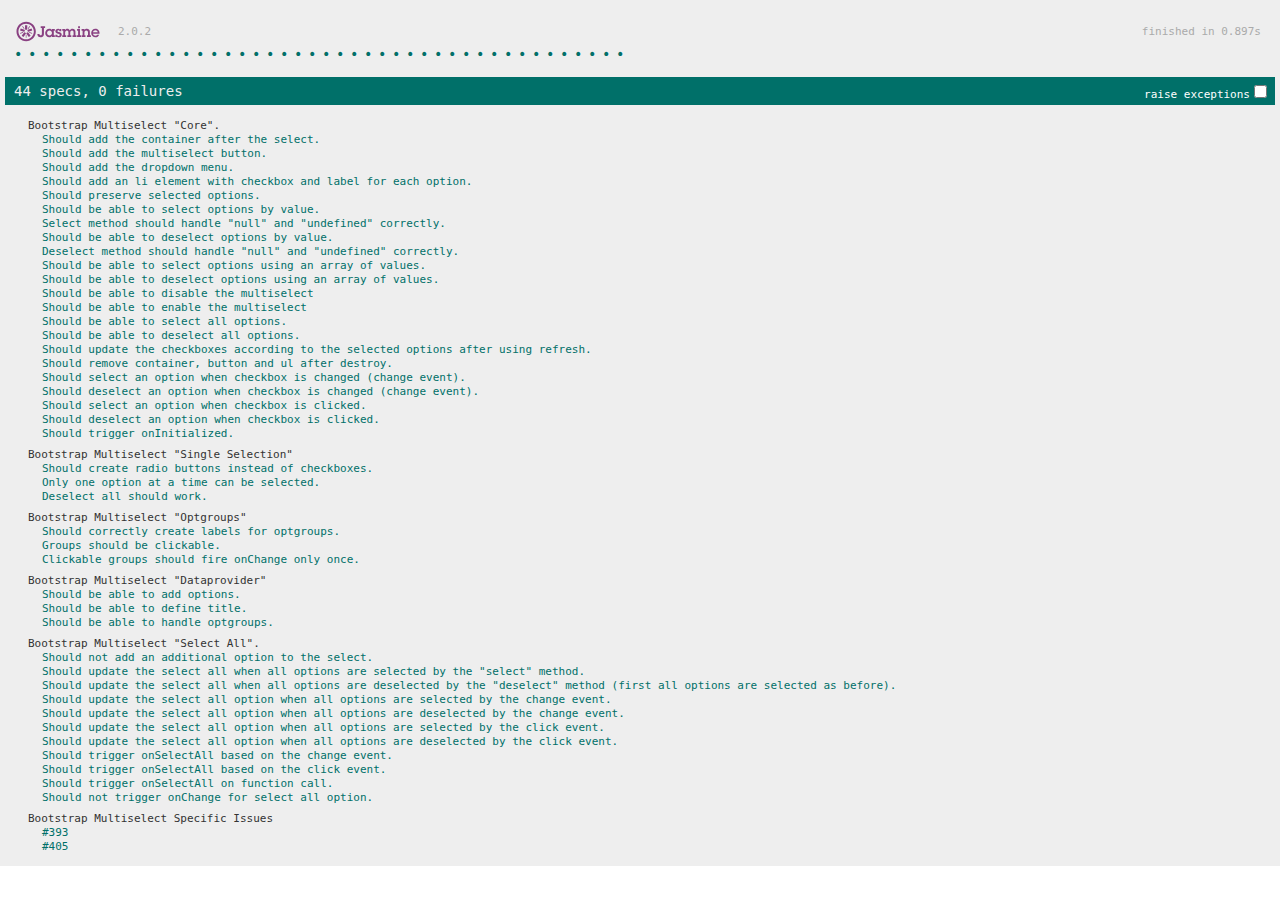
<file: src/main/webapp/bootstrap-multiselect-master/tests/SpecRunner.html>
<!DOCTYPE HTML>
<html>
<head>
    <meta http-equiv="Content-Type" content="text/html; charset=UTF-8">
    <title>Jasmine Spec Runner v2.0.0</title>

    <link rel="shortcut icon" type="image/png" href="lib/jasmine-2.0.2/jasmine_favicon.png">
    <link rel="stylesheet" type="text/css" href="lib/jasmine-2.0.2/jasmine.css">
    <link rel="stylesheet" type="text/css" href="../dist/css/bootstrap-multiselect.css">

    <script type="text/javascript" src="lib/jasmine-2.0.2/jasmine.js"></script>
    <script type="text/javascript" src="lib/jasmine-2.0.2/jasmine-html.js"></script>
    <script type="text/javascript" src="lib/jasmine-2.0.2/boot.js"></script>

    <script type="text/javascript" src="../docs/js/jquery-2.1.3.min.js"></script>
    <script type="text/javascript" src="../docs/js/bootstrap-3.3.2.min.js"></script>
    <script type="text/javascript" src="../dist/js/bootstrap-multiselect.js"></script>

    <script type="text/javascript" src="spec/bootstrap-multiselect.js"></script>
</head>

<body>
</body>
</html>
</file>
<file: src/main/webapp/css/style.css>
/*--
Author: W3layouts
Author URL: http://w3layouts.com
License: Creative Commons Attribution 3.0 Unported
License URL: http://creativecommons.org/licenses/by/3.0/
--*/

body a{
    transition:0.5s all;
	-webkit-transition:0.5s all;
	-moz-transition:0.5s all;
	-o-transition:0.5s all;
	-ms-transition:0.5s all;
}
input[type="button"]{
	transition:0.5s all;
	-webkit-transition:0.5s all;
	-moz-transition:0.5s all;
	-o-transition:0.5s all;
	-ms-transition:0.5s all;
}

h1,h2,h3,h4,h5,h6{
	padding:0 0;
	margin:0 0;
	font-family: 'Cagliostro', sans-serif;
}
p{
	padding:0 0;
	margin:0 0;
}
ul{
	padding:0 0;
	margin:0 0;	
}
body{
	padding:0 0;
	margin:0 0; 
	font-family: 'Open Sans', sans-serif;
}
.header-top {
    background: #1565c0;
	 padding: .7em 0;
 }
.top-left {
    float: left; 
}
.top-left i {
    font-size: 1em;
    margin-left: 0.5em;
}
.top-left  a{
    color: #fff;
	font-size: 1em;
    text-transform: capitalize;
	text-decoration: none;
	font-weight: 600;
	font-family: 'Open Sans', sans-serif;
}
.top-right ul li {
    display: inline-block;
    padding: 0em 1em;
}
.top-right ul li a {
    font-size: 1em;
    text-transform: capitalize;
    color:#fff;
    text-decoration: none;
	font-weight: 600;
	font-family: 'Open Sans', sans-serif;
}
.top-right ul li.text a {
	color:#fff;
}
.top-right {
    float: right;
}
.heder-bottom {
    padding: 1em 0;
	background: #0d59af;
}
.logo-nav-left{
	float:left;
}
.logo-nav-left h1 a{
	font-size:1.5em;
	color:#fff;
	text-decoration:none;
}
.logo-nav-left h1 a span{
	display: block;
    font-size: .2em;
    line-height: 0;
    text-transform: uppercase;
    letter-spacing: 11px;
    color: #fff;
    padding-left: .3em;
}
.logo-nav-left1 {
    float: left;
    margin-left: 2em;
}
.logo-nav-left1 ul li a{
	font-size:.95em;
    color: #fff;
    text-decoration: none;
    font-family: 'Open Sans', sans-serif;
    text-transform: capitalize;
	font-weight: 600;
}
.navbar-default .navbar-nav > li > a {
    color: #fff;
}
.logo-nav-left1 ul li.active a.act{
	color:#fff !important;
}
.multi-column-dropdown li a {
    color: #999 !important;
}
.navbar-default .navbar-nav > .active > a, .navbar-default .navbar-nav > .active > a:hover, .navbar-default .navbar-nav > .active > a:focus {
    background-color: transparent;
}
.navbar-default .navbar-collapse, .navbar-default .navbar-form {
    border: none;
	margin-top: 1em;
}
.navbar {
    position: relative;
    min-height: 50px;
    margin-bottom: 10px;
    border: 1px solid transparent;
}
.nav .open > a, .nav .open > a:hover, .nav .open > a:focus {
    color: #fff;
}
.navbar-default {
    background: none;
    border: none;
}
.navbar-collapse {
    padding: 0;
}
ul.multi-column-dropdown h6 {
    font-size: 1.4em;
    color:#222222;
    margin: 0 0 1em;
    padding-bottom: 1em;
    border-bottom: 1px solid #E4E4E4;
    text-transform: capitalize;
}
.multi-column-dropdown li {
    list-style-type: none;
    margin: 7px 0;
}
.multi-column-dropdown li a {
    display: block;
    clear: both;
    line-height: 1.428571429;
    color: #999 !important;
    white-space: normal;
	font-weight:500 !important;
}
.dropdown-menu.columns-3 {
    min-width: 700px;
    padding: 30px 30px;
}
.nav .open > a, .nav .open > a:hover, .nav .open > a:focus {
    background: none;
    border: none;
}
.navbar-default .navbar-nav > .open > a, .navbar-default .navbar-nav > .open > a:hover, .navbar-default .navbar-nav > .open > a:focus {
    background-color: transparent;
}
.nav > li > a:hover, .nav > li > a:focus {
    background: none;
	color:#fff !important;
}
.navbar-default .navbar-nav > .open > a, .navbar-default .navbar-nav > .open > a:hover, .navbar-default .navbar-nav > .open > a:focus {
    color: #fff;
}
.multi-gd-img img {
    width: 100%;
}
.search-box {
    margin-top: .6em;
}
/*start search*/
/*--search--*/
.cd-main-header {
  /* Force Hardware Acceleration in WebKit */
  -webkit-transform: translateZ(0);
  -moz-transform: translateZ(0);
  -ms-transform: translateZ(0);
  -o-transform: translateZ(0);
  transform: translateZ(0);
  will-change: transform;
}
.cd-main-header {
  -webkit-transition: -webkit-transform 0.3s;
  -moz-transition: -moz-transform 0.3s;
  transition: transform 0.3s;
}
.cd-main-content.nav-is-visible, .cd-main-header.nav-is-visible {
	-webkit-transform: translateX(-260px);
	-moz-transform: translateX(-260px);
	-ms-transform: translateX(-260px);
	-o-transform: translateX(-260px);
	transform: translateX(-260px);
}
.nav-on-left .cd-main-content.nav-is-visible, .nav-on-left .cd-main-header.nav-is-visible {
	-webkit-transform: translateX(260px);
	-moz-transform: translateX(260px);
	-ms-transform: translateX(260px);
	-o-transform: translateX(260px);
	transform: translateX(260px);
}
.cd-header-buttons {
    position: absolute;
    display: inline-block;
    top: 72px;
    right: 22%;
}
.cd-header-buttons li {
	display: inline-block;
}
.cd-search-trigger, .cd-nav-trigger {
	position: relative;
	display: block;
	width: 44px;
	height: 44px;
	overflow: hidden;
	white-space: nowrap;
	color: transparent;
	z-index: 3;
}

.cd-search-trigger::before, .cd-search-trigger::after {
	/* search icon */
	content: '';
	position: absolute;
	-webkit-transition: opacity 0.3s;
	-moz-transition: opacity 0.3s;
	transition: opacity 0.3s;
	/* Force Hardware Acceleration in WebKit */
	-webkit-transform: translateZ(0);
	-moz-transform: translateZ(0);
	-ms-transform: translateZ(0);
	-o-transform: translateZ(0);
	transform: translateZ(0);
	-webkit-backface-visibility: hidden;
	backface-visibility: hidden;
}
.cd-search-trigger::before {
	/* lens */
	top: 11px;
	left: 11px;
	width: 18px;
	height: 18px;
	-webkit-border-radius: 50%;
	-moz-border-radius: 50%;
	border-radius: 50%;
	border: 3px solid #fff;
}
.cd-search-trigger::after {
	/* handle */
	height: 3px;
	width: 8px;
	background: #fff;
	bottom: 14px;
	right: 11px;
	-webkit-transform: rotate(45deg);
	-moz-transform: rotate(45deg);
	-ms-transform: rotate(45deg);
	-o-transform: rotate(45deg);
	transform: rotate(45deg);
}
.cd-search-trigger span {
	/* container for the X icon */
	position: absolute;
	height: 100%;
	width: 100%;
	top: 0;
	left: 0;
}
.cd-search-trigger span::before, .cd-search-trigger span::after {
	/* close icon */
	content: '';
	position: absolute;
	display: inline-block;
	height: 3px;
	width: 22px;
	top: 50%;
	margin-top: -2px;
	left: 50%;
	margin-left: -11px;
	background: #fff;
	opacity: 0;
	/* Force Hardware Acceleration in WebKit */
	-webkit-transform: translateZ(0);
	-moz-transform: translateZ(0);
	-ms-transform: translateZ(0);
	-o-transform: translateZ(0);
	transform: translateZ(0);
	-webkit-backface-visibility: hidden;
	backface-visibility: hidden;
	-webkit-transition: opacity 0.3s, -webkit-transform 0.3s;
	-moz-transition: opacity 0.3s, -moz-transform 0.3s;
	transition: opacity 0.3s, transform 0.3s;
}
.cd-search-trigger span::before {
	-webkit-transform: rotate(45deg);
	-moz-transform: rotate(45deg);
	-ms-transform: rotate(45deg);
	-o-transform: rotate(45deg);
	transform: rotate(45deg);
}
.cd-search-trigger span::after {
	-webkit-transform: rotate(-45deg);
	-moz-transform: rotate(-45deg);
	-ms-transform: rotate(-45deg);
	-o-transform: rotate(-45deg);
	transform: rotate(-45deg);
}
.cd-search-trigger.search-is-visible::before, .cd-search-trigger.search-is-visible::after {
	/* hide search icon */
	-moz-opacity: 0;
	opacity: 0;
}
.cd-search-trigger.search-is-visible span::before, .cd-search-trigger.search-is-visible span::after {
	/* show close icon */
	-moz-opacity: 1;
	opacity: 1;
}
.cd-search-trigger.search-is-visible span::before {
	-webkit-transform: rotate(135deg);
	-moz-transform: rotate(135deg);
	-ms-transform: rotate(135deg);
	-o-transform: rotate(135deg);
	transform: rotate(135deg);
}
.cd-search-trigger.search-is-visible span::after {
	-webkit-transform: rotate(45deg);
	-moz-transform: rotate(45deg);
	-ms-transform: rotate(45deg);
	-o-transform: rotate(45deg);
	transform: rotate(45deg);
}
.cd-search {
	position: absolute;
	width: 100%;
	top: 19%;
	left: 0;
	z-index: 3;
	opacity: 0;
	visibility: hidden;
	-webkit-transition: opacity .3s 0s, visibility 0s .3s;
	-moz-transition: opacity .3s 0s, visibility 0s .3s;
	transition: opacity .3s 0s, visibility 0s .3s;
}
.cd-search input {
    border-radius: 0;
    border: none;
    background: rgba(0, 0, 0, 0.75);
    width: 100%;
    padding: 0 5%;
	-webkit-box-shadow: inset 0 1px 0 #e2e3df, 0 3px 6px rgba(0, 0, 0, 0.05);
	-moz-box-shadow: inset 0 1px 0 #e2e3df, 0 3px 6px rgba(0, 0, 0, 0.05);
    box-shadow: inset 0 1px 0 #e2e3df, 0 3px 6px rgba(0, 0, 0, 0.05);
    -webkit-appearance: none;
    -moz-appearance: none;
    -ms-appearance: none;
    -o-appearance: none;
    appearance: none;
    font-size: 2em;
    padding: 1em 2em;
	color: #fff;
}
.cd-search input::-webkit-input-placeholder {
	color: #fff !important;
}
.cd-search input::-moz-placeholder {
	color: #fff !important;
}
.cd-search input:-moz-placeholder {
	color: #fff !important;
}
.cd-search input:-ms-input-placeholder {
	color: #fff !important;
}
.cd-search input:focus {
	outline: none;
}
.cd-search.is-visible {
	-moz-opacity: 1;
	opacity: 1;
	visibility: visible;
	-webkit-transition: opacity .3s 0s, visibility 0s 0s;
	-moz-transition: opacity .3s 0s, visibility 0s 0s;
	transition: opacity .3s 0s, visibility 0s 0s;
}
/*-- search-ends --*/
.header-right2{
	float:right; 
	margin-top: 1.5em;
}
.box_1 {
  float: right;
}
.box_1 h3 {
  color:#fff;
  font-size: 0.9em;
  margin: 0;
}
.total {
  display: inline-block;
  vertical-align: middle;
}
.box_1 a img {
  margin: 3px 0 0 0px;
}
.box_1 p {
	margin: 0;
    color: #fff;
    font-size: 14px;
}
a.simpleCart_empty {
	color:#fff;
    font-size: 13px;
    text-decoration: none;
    text-align: right;
    display: block;
}
/*-- //header --*/
.ban-bottom-w3l {
    padding: 5em 0;
}
.ban-bottom1 {
    float: left;
    width: 48%;
	margin-right:2%
}
.ban-bottom2 {
    float: left;
    width: 48%;
	margin-left:2%
}
.ban-img {
    margin-top: 2.1em;
}
.ban-top{
	position: relative;
    overflow: hidden;
}
.ban-top img {
	-moz-transition: all 1s;
    -o-transition: all 1s;
    -webkit-transition: all 1s;
    transition: all 1s;
    width: 100%;
}
.ban-top:hover img {
	-moz-transform: scale3d(1.1, 1.1, 1);
    -o-transform: scale3d(1.1, 1.1, 1);
    -ms-transform: scale3d(1.1, 1.1, 1);
    -webkit-transform: scale3d(1.1, 1.1, 1);
    transform: scale3d(1.1, 1.1, 1);
}
.ban-text {
    position: absolute;
    top: 50%;
    left: 25%;
    background: rgba(13, 89, 175, 0.72);
    padding: 1em;
}
.ban-text1 {
    position: absolute;
    top: 40%;
    left: 25%;
    background: rgba(13, 89, 175, 0.72);
    padding: 1em;
}
.ban-text h4 {
    font-size: 2em;
    color: #fff;
}
.ban-text1 h4 {
    font-size: 2em;
    color: #fff;
}
.ban-text2 h4 {
    font-size: 1.5em;
    color: #fff;
}
.ban-text2 span{
    display:block;
	line-height:1.5em;
}
/* Sweep To Top */
.hvr-sweep-to-top {
  display: inline-block;
  vertical-align: middle;
  -webkit-transform: translateZ(0);
  transform: translateZ(0);
  box-shadow: 0 0 1px rgba(0, 0, 0, 0);
  -webkit-backface-visibility: hidden;
  backface-visibility: hidden;
  -moz-osx-font-smoothing: grayscale;
  position: relative;
  -webkit-transition-property: color;
  transition-property: color;
  -webkit-transition-duration: 0.3s;
  transition-duration: 0.3s;
}
.hvr-sweep-to-top:before {
  content: "";
  position: absolute;
  z-index: -1;
  top: 0;
  left: 0;
  right: 0;
  bottom: 0;
  background: #F19E1F;
    border-radius: 50%;
	-webkit-border-radius: 60%;
	-moz-border-radius: 60%;
	-o-border-radius: 60%;
	-ms-border-radius: 60%;
  -webkit-transform: scaleY(0);
  transform: scaleY(0);
  -webkit-transform-origin: 50% 100%;
  transform-origin: 50% 100%;
  -webkit-transition-property: transform;
  transition-property: transform;
  -webkit-transition-duration: 0.3s;
  transition-duration: 0.3s;
  -webkit-transition-timing-function: ease-out;
  transition-timing-function: ease-out;
}
.hvr-sweep-to-top:hover, .hvr-sweep-to-top:focus, .hvr-sweep-to-top:active {
  color: white;
}
.hvr-sweep-to-top:hover:before, .hvr-sweep-to-top:focus:before, .hvr-sweep-to-top:active:before,.services-grid:hover .hvr-sweep-to-top:before{
  -webkit-transform: scaleY(1);
  transform: scaleY(1);
}
.ban-text2 {
    position: absolute;
    top: 14%;
    left: 45%;
    background: #1565C0;
    padding: 1.5em;
    border-radius: 60px;
    text-align: center;
	width: 18%;
}
h2.tittle {
    text-align: center;
    font-size: 3em;
    color: #1565C0;
}
.new-arrivals-w3agile {
    padding: 5em 0;
    background: #F9F8F8;
	text-align:center;
}
.arrivals-grids {
    margin-top: 4em;
}
.grid-arr {
    border: 1px solid #E2E2E2;
    border: 5px solid #ffffff;
    -webkit-box-shadow: 0 0 10px rgba(0, 0, 0, 0.15);
    -moz-box-shadow: 0 0 10px rgba(0, 0, 0, 0.15);
    box-shadow: 0 0 10px rgba(0, 0, 0, 0.15);
    padding: 0em;
}
.grid-arr .grid-arrival figure {
  position: relative;
  display: block;
  overflow: hidden;
  margin: 0 0 20px 0;
  width: 100%;
}
.grid-arr .grid-arrival figure:hover .grid-img + .grid-img{
  right: 100%;
}
.grid-arr .grid-arrival figure > a {
  display: block;
  float: left;
  width: 100%;
  z-index: 1;
}
.grid-arr .grid-arrival figure > a .grid-img {
  width: 100%;
  line-height: 0;
  will-change: right;
  -moz-transform: translateZ(0);
  -webkit-transform: translateZ(0);
  transform: translateZ(0);
}
.grid-arr .grid-arrival figure > a .grid-img img {
  width: 100%;
}
.grid-arr .grid-arrival figure > a .grid-img + .grid-img {
  position: absolute;
  top: 0;
  right: 0;
  -moz-transition: right 0.7s cubic-bezier(0.75, 0, 0.175, 1), opacity 0.7s cubic-bezier(0.75, 0, 0.175, 1);
  -o-transition: right 0.7s cubic-bezier(0.75, 0, 0.175, 1), opacity 0.7s cubic-bezier(0.75, 0, 0.175, 1);
  -webkit-transition: right 0.7s cubic-bezier(0.75, 0, 0.175, 1), opacity 0.7s cubic-bezier(0.75, 0, 0.175, 1);
  transition: right 0.7s cubic-bezier(0.75, 0, 0.175, 1), opacity 0.7s cubic-bezier(0.75, 0, 0.175, 1);
}
.grid-arr .grid-arrival figure > a .grid-img + .grid-img img {
  max-width: none;
}

.grid-product {
    width: 70%;
    margin: 0 auto;
}
.women h6 {
    font-size: 1.4em;
    margin: 0.4em 0;
}
.women h6 a {
    color: #1565C0;
    text-decoration: none;
}
.women p {
    font-size: 1em;
    color: #999;
    margin: 0.9em 0;
}
em.item_price {
    font-style: normal;
    color: #000;
    font-weight: 600;
}
span.size {
    color: #000000;
    font-weight: 600;
}
/*--cart--*/
a:focus {
    outline: thin dotted;
    outline: none;
    outline-offset: -2px;
}
.grid-arrival {
    position: relative;
}
.ribben {
    position: absolute;
    top: 30%;
    left: -3%;
    padding: 0.5em;
    background: #F19E1F;
    width: 32%;
}
.ribben1 {
    position: absolute;
    top: 15%;
    left: -3%;
    padding: 0.5em;
    background: #AF1D0D;
    width: 32%;
}
.ribben p{
	font-size:1em;
	color:#fff;
}
.ribben1 p{
	font-size:1em;
	color:#fff;
}
.ribben:after {
    content: '';
    position: absolute;
    top: 85%;
    right: 77%;
    width: 0;
    height: 0;
    border-top: 24px solid #BF8020;
    border-right: 14px solid transparent;
    border-left: 3px solid transparent;
    transform: rotate(97deg);
}
.ribben1:after {
    content: '';
    position: absolute;
    top: 86%;
    right: 78%;
    width: 0;
    height: 0;
    border-top: 24px solid #6D1107;
    border-right: 14px solid transparent;
    border-left: 3px solid transparent;
    transform: rotate(97deg);
}
.ribben2 p{
	font-size:1em;
	color:#fff;
}
.ribben2 {
    position: absolute;
    top: 15%;
    left: -3%;
    padding: 0.5em;
    background: #0D59AF;
    width: 42%;
}
.ribben2:after {
    content: '';
    position: absolute;
    top: 86%;
    right: 83%;
    width: 0;
    height: 0;
    border-top: 24px solid #04448C;
    border-right: 14px solid transparent;
    border-left: 3px solid transparent;
    transform: rotate(97deg);
}
a.my-cart-b {
    text-decoration: none;
}
.my-cart-b {
    background: none;
    text-decoration: none;
    color: #1565C0;
    font-size: 1em;
    border: 2px solid #F19E1F;
    padding: 0.5em 1em;
    outline: none;
}
/* Sweep To Bottom */
.my-cart-b{
  display: inline-block;
  vertical-align: middle;
  -webkit-transform: translateZ(0);
  transform: translateZ(0);
  box-shadow: 0 0 1px rgba(0, 0, 0, 0);
  -webkit-backface-visibility: hidden;
  backface-visibility: hidden;
  -moz-osx-font-smoothing: grayscale;
  position: relative;
  -webkit-transition-property: color;
  transition-property: color;
  -webkit-transition-duration: 0.3s;
  transition-duration: 0.3s;
}
.my-cart-b:before {
  content: "";
  position: absolute;
  z-index: -1;
  top: 0;
  left: 0;
  right: 0;
  bottom: 0;
  background: #1565C0;
  -webkit-transform: scaleY(0);
  transform: scaleY(0);
  -webkit-transform-origin: 50% 0;
  transform-origin: 50% 0;
  -webkit-transition-property: transform;
  transition-property: transform;
  -webkit-transition-duration: 0.3s;
  transition-duration: 0.3s;
  -webkit-transition-timing-function: ease-out;
  transition-timing-function: ease-out;
    border-radius: 50px;
	border: 2px solid #1565C0;
}
.my-cart-b:hover, .my-cart-b:focus, .my-cart-b:active {
	color: white;
    background: none;
    border: 2px solid #1565C0;
    outline: none !important;
}
.my-cart-b:hover:before, .my-cart-b:focus:before, .my-cart-b:active:before {
  -webkit-transform: scaleY(1);
  transform: scaleY(1);
}
.accessories-w3l {
    text-align: center;
    background: url(../images/ban1.jpg) no-repeat 0px 0px;
	min-height: 534px;
	background-size:cover;
	padding: 10em 0;
}
h3.tittle {
    font-size: 3em;
    color: #fff;
}
.accessories-w3l span {
    font-size: 5em;
    color: #fff;
    line-height: 2em;
    font-family: 'Cagliostro', sans-serif;
    margin-bottom: .5em;
    display: block;
}
a.button1 {
    font-size: 1em;
    background: #F19E1F;
    color: #fff;
    padding: 1em 2em;
    text-decoration: none;
    margin-top: 2em;
}
.slider {
	position: relative;
	text-align: center;
	width: 100%;
}
.rslides {
  position: relative;
  list-style: none;
  overflow: hidden;
  width: 100%;
  padding: 0;
  margin: 0;
  }

.rslides li {
  -webkit-backface-visibility: hidden;
  position: absolute;
  display: none;
  width: 100%;
  left: 0;
  top: 0;
  }
.rslides li:first-child {
  position: relative;
  display: block;
  float: left;
}
.rslides li:first-child {
  position: relative;
  display: block;
  float: left;
}
.callbacks_tabs a:after {
	content: "\f111";
	font-size: 0;
	font-family: FontAwesome;
	visibility: visible;
	display: block;
	height: 8px;
	width: 8px;
	display: inline-block;
	border: 2px solid #fff;
	border-radius:50%;
	background:#fff;
}
.callbacks_here a:after{
	border: 2px solid #FFF;
	background:transparent;
}
.callbacks_tabs a{
	visibility:hidden;
}
.callbacks_tabs li{
	display:inline-block;
}
ul.callbacks_tabs.callbacks1_tabs {
	position: absolute;
	bottom: 29px;
	z-index: 999;
	left: 46%;
	display: none;
}
.callbacks_nav {
  position: absolute;
  -webkit-tap-highlight-color: rgba(0,0,0,0);
  top: 73%;
	left: 15%;
  opacity: 0.7;
  z-index: 3;
  text-indent: -9999px;
  overflow: hidden;
  text-decoration: none;
  height: 61px;
  width: 38px;
  margin-top: -45px;
  }
.callbacks_nav.next {
  left: auto;
  background-position: right top;
  right: 15%;
}
.product-agile {
    padding: 5em 0;
}
h3.tittle1 {
    text-align: center;
    font-size: 3em;
    color: #1565C0;
}
.caption {
    margin-top: 4em;
}
.latest-w3 {
    padding: 5em 0;
	background: #F7F7F7;
}
.latest-grids {
    margin-top: 4em;
}
.latest-top {
    position: relative;
	    overflow: hidden;
}
.latest-text {
    background: rgba(21, 101, 192, 0.71);
    padding: 1em;
    position: absolute;
    left: 0;
    bottom: -67%;
    text-align: center;
    width: 100%;
    height: 210px;
    -webkit-transition: .5s all;
    transition: .5s all;
    -moz-transition: .5s all;
}
.latest-grid:hover .latest-text {
    bottom: -50%;
}
.latest-text h4{
    color: #FFFFFF;
    font-size: 2em;
    margin: 0;
}
.latest-text2 {
   position: absolute;
    top: 3%;
    left: 80%;
    background: #1565C0;
    padding: 1.5em 0em;
    border-radius: 60px;
    text-align: center;
    width: 17%;
}
.latest-text2 h4 {
    font-size: 1.2em;
    color: #fff;
}
.footer-w3l {
    background: #1565C0;
    padding: 5em 0;
}
.footer-grid h4 {
    font-size: 2em;
    color: #fff;
    margin-bottom: .5em;
}
.footer-grid p {
    font-size: .96em;
    color: #eee;
    line-height: 1.8em;
}
.footer-grid ul li a {
    font-size: .96em;
    color: #eee;
    line-height: 2em;
	text-decoration:none;
}
.footer-grid i {
    font-size: 1em;
    color: #fff;
    margin-right: 11px;
    line-height: 2em;
    border-radius: 48px;
    border: 1px solid #F19E1F;
    width: 30px;
    height: 30px;
    text-align: center;
    vertical-align: middle;
}
.footer-grid ul li  {
    list-style: none;
}
.footer-grid ul li a:hover {
    color: #F39911;
}
.footer-grid p a {
    color: #eee;
}
.foot ul li:nth-child(2) {
    margin: 1em 0;
}
.copy-section{
	padding:2em 0;
	text-align:center;
	background: #0A0A0A;
}
.copy-section p {
	font-size: 0.9em;
	color: #fff;
	font-weight: 400;
}
.copy-left {
    float: left;
    margin-top: 0.6em;
}
.copy-right{
	 float: right;
}
.copy-section  a {
	font-size: 1em;
	color:#fff;
	font-weight: 400;
	text-transform: capitalize;
}
.copy-section a:hover {
	color: #fff;
}
.copy-section a {
	margin: 0 0.3em
}
.social-icon {
    margin-top: 1.8em;
}
.social-icon a i {
    width: 32px;
    height: 32px;
    background:#F19E1F url(../images/img-sprite.png) no-repeat 0px 0px;
    display: inline-block;
	margin:0 0.2em;
	transition: 0.5s all;
    -webkit-transition: 0.5s all;
    -moz-transition: 0.5s all;
    -o-transition: 0.5s all;
    -ms-transition: 0.5s all;
	    border-radius: 16px;
}
.social-icon i.icon:hover {
  background: #AF1D0D   url(../images/img-sprite.png) no-repeat 0px 0px;
      border-radius: 0px;
	      transform: rotate(25deg);
}
.social-icon i.icon {
    background-position: 0px 0px;
}
.social-icon i.icon1 {
    background-position: -32px 0px;
}
.social-icon i.icon1:hover {
  background: #AF1D0D   url(../images/img-sprite.png) no-repeat -32px 0px;
      border-radius: 0px;
	      transform: rotate(25deg);
}
.social-icon i.icon2 {
    background-position: -64px 0px;
}
.social-icon i.icon2:hover {
  background: #AF1D0D   url(../images/img-sprite.png) no-repeat -64px 0px;
      border-radius: 0px;
	      transform: rotate(25deg);
}
.social-icon i.icon3 {
    background-position: -96px 0px;
}
.social-icon i.icon3:hover {
  background: #AF1D0D   url(../images/img-sprite.png) no-repeat -96px 0px;
      border-radius: 0px;
	      transform: rotate(25deg);
}
.news-grid p {
    font-size: 1em;
    line-height: 1.8em;
    color: #777;
    padding-top: 1em;
    width: 90%;
    margin: 0 auto 1em;
}
.news-gr h4 {
    text-align: center;
    font-size: 1.5em;
    color: #222;
}
.new-grid h5 {
    font-size: 1.7em;
    color: #222;
}
.new-grid h6 {
    font-size: 1.2em;
    margin: 1em 0;
    font-weight: 600;
}
.new-grid span {
    font-size: 1em;
    color: #777;
    line-height: 2em;
}
.modal-header {
    min-height: 16.42857143px;
    padding: 6px;
    border-bottom: 1px solid #FFFFFF;
}
.modal-dialog {
    width: 950px;
}
.color-quality-left{
	float:left;
}
.color-quality-right {
	float: left;
    margin-left: 8em;
}
.color-quality ul li {
    display: inline-block;
    margin-right: .5em;
}
.color-quality ul li a {
    font-size: 14px;
    color: #999;
    text-decoration: none;
}
.color-quality ul li a span {
    width: 15px;
    height: 15px;
    display: block;
    background: #ff0000;
    margin: 0 auto .5em;
	border-radius: 25px;
	-webkit-border-radius: 25px;
	-moz-border-radius: 25px;
	-o-border-radius: 25px;
	-ms-border-radius: 25px;
}
.color-quality ul li a.brown span {
    background: #00008c;
}
.color-quality ul li a.purple span {
    background: #840084;
}
.color-quality ul li a.gray span {
    background: #ff00ff;
}
.color-quality {
    margin: 1em 0;
}
/*-- quantity-starts --*/
 .value-minus,
.value-plus,.value-minus1,
.value-plus1{
    height: 40px;
    line-height: 24px;
    width: 40px;
    margin-right: 3px;
    display: inline-block;
    cursor: pointer;
    position: relative;
    font-size: 18px;
    color: #fff;
    text-align: center;
    -webkit-user-select: none;
    -moz-user-select: none;
	border:1px solid #b2b2b2;
	    vertical-align: bottom;
}
.quantity-select .entry.value-minus:before,
.quantity-select .entry.value-plus:before,.quantity-select .entry.value-minus1:before,
.quantity-select .entry.value-plus1:before{
	content: ""; 
	width: 13px;
	height: 2px; 
	background: #000;
	left: 50%;
	margin-left: -7px; 
	top: 50%;
	margin-top: -0.5px;
	position: absolute;
}
.quantity-select .entry.value-plus:after,.quantity-select .entry.value-plus1:after{
	content: "";
	height: 13px;
	width: 2px; 
	background: #000;
	left: 50%; 
	margin-left: -1.4px;
    top: 50%;
    margin-top: -6.2px;
	position: absolute;
}
.value,.value1  {
    cursor: default;
    width: 40px;
	height:40px;
    padding: 8px 0px;
    color: #A9A9A9;
    line-height: 24px;
    border: 1px solid #E5E5E5;
    background-color: #E5E5E5;
    text-align: center;
    display: inline-block;
	margin-right: 3px;
}
.quantity-select .entry.value-minus:hover,
 .quantity-select .entry.value-plus:hover,.quantity-select .entry.value-minus1:hover,
 .quantity-select .entry.value-plus1:hover{
	background: #E5E5E5;
}

.quantity-select .entry.value-minus,.quantity-select .entry.value-minus1{
    margin-left: 0;
}
/*-- quantity-end --*/
/*--products--*/
.banner1 {
    background: url(../images/b1.jpg) no-repeat 0px 0px;
    background-size: cover;
    -webkit-background-size: cover;
    -moz-background-size: cover;
    -o-background-size: cover;
    -ms-background-size: cover;
    min-height: 190px;
    padding: 6em 0 0;
    text-align: center;
}
.banner1 h3 a {
    color: #fff;
    text-decoration: none;
}
.banner1 h3 {
    font-size: 2em;
    color: #fff;
    margin: 0 0 0em;
}
.banner1 h3 span {
    color: #fff;
}
.products-agileinfo {
    padding: 5em 0;
	background: #F9F8F8;
}
.product-agileinfo-grids {
    margin-top: 4em;
}
.categories h3{
    text-align: center;
    font-size: 2.5em;
    padding: .2em;
    background: #f19e1f;
    color: #fff;
    margin-bottom: .5em;
}
/*-- treeview --*/
.categories label {
    padding: 5px;
    border-radius: 3px;
    margin: 2px;
    font-size: 1.5em;
    font-family: 'Open Sans', sans-serif;
    font-weight: 500;
    color: #777;
}
.categories a{
    background: url("../images/icons1.png") no-repeat 10px 9px !important;
    padding: 7px 0 0 31px;
    border-radius: 3px;
    margin: 2px;
    font-size: 15px;
}

.categories ul,
.categories li
{
	list-style: none;
}

.categories input
{
	position: absolute;
	opacity: 0;
}

.categories
{
	font: normal 11px "Segoe UI", Arial, Sans-serif;
	-moz-user-select: none;
	-webkit-user-select: none;
	user-select: none;
}

.categories a {
    color: #777;
    text-decoration: none;
}

.categories a:hover
{
	text-decoration: underline;
}

.categories input + label + ul
{
	margin: 0 0 0 22px;
}

.categories input + label + ul
{
	display: none;
}

.categories label,
.categories label::before
{
	cursor: pointer;
}

.categories input:disabled + label
{
	cursor: default;
	opacity: .6;
}

.categories input:checked:not(:disabled) + label + ul
{
	display: block;
}

.categories label,
.categories label::before
{
	background:url("../images/icons1.png") no-repeat 15px 9px !important;
}
.categories label,
.categories a,
.categories label::before
{
	display: inline-block;
	vertical-align: middle;
}

.categories label
{
	background-position: 18px 0;
}

.categories label::before
{
	content: "";
	width: 16px;
	margin: 0 22px 0 0;
	vertical-align: middle;
	background-position: 0 -32px;
}

.categories input:checked + label::before
{
	background-position: 0 -16px;
}

/* webkit adjacent element selector bugfix */
@media screen and (-webkit-min-device-pixel-ratio:0)
{
	.categories
	{
		-webkit-animation: webkit-adjacent-element-selector-bugfix infinite 1s;
	}
	
	@-webkit-keyframes webkit-adjacent-element-selector-bugfix 
	{
		from 
		{ 
			padding: 0;
		} 
		to 
		{ 
			padding: 0;
		}
	}
}
/*-- //treeview --*/
.price,.cat-img,.brand-w3l {
    margin-top: 2em;
}
.price h3,.top-rates h3,.brand-w3l h3{
    text-align: center;
    font-size: 2em;
    padding: .2em;
    background: #f19e1f;
    color: #fff;
    margin-bottom: .5em;
}
/*-- Slider range --*/
ul.dropdown-menu6 ,ul.dropdown-menu5{
	margin:0;
	position:relative;
}
ul.dropdown-menu6 li {
	list-style:none;
}
ul.dropdown-menu6 li p{
	width:100%;
}
span.amount{
	color:#ffffff;
	font-size:16px;
}
.price input#amount,.price input#amount1 {
    font-size: 18px;
    outline: none;
    background: none;
    word-spacing: 1em;
    color: #000 !important;
    position: absolute;
    left: 0%;
    top: 10px;
    text-align: center;
    width: 100%;
    padding: 4px 0;
}
ul.dropdown-menu6 li a {
	text-decoration: none;
}
.range,.range-two{
	padding: 15px 0 22px 0;
	border-bottom: 1px solid #e5e3db; 
}
.top-rates {
    padding-top: 3.5em;
}
.brand-w3l ul li a {
    font-size: 1.1em;
    color: #777;
    text-decoration: none;
    margin-left: 2em;
}
 .brand-w3l ul li {
    list-style: none;
    border-bottom: 1px solid #d6d5d5;
    padding: 0.5em 0;
}
.mens-toolbar p {
    color: #000;
    font-size: 1em;
	    display: inline-block;
}
.mens-toolbar p  select {
    color: #000;
    font-size: 0.9em;
    outline: none;
    cursor: pointer;
    padding: 0.3em;
	border:none;
}
.mens-toolbar {
      padding: 2em 0;
}
.mens-toolbar p {
    color: #777;
    font-size: 1em;
    display: inline-block;
}
.showing {
    margin: 0 3em;
}
.nav1-tabs > li > a {
    margin-right: 0px;
    line-height: 1.42857143;
    border: 1px solid #FAA43D;
    border-radius: 0;
    background: #FAA43D;
}
.product-agileinfon-grid1 {
    text-align: center;
}
.prod1 {
    margin: 3em 0;
}
.prod2 {
    margin-top: 3em;
}
.prod3 {
    margin: 3em 0;
}
.prod4 {
    margin-top: 3em;
}
/*--products--*/
/*--codes--*/
.typo-w3 {
    padding: 5em 0;
}
.well {
    font-weight: 300;
    font-size: 14px;
}
.list-group-item {
    font-weight: 300;
    font-size: 14px;
}
li.list-group-item1 {
    font-size: 14px;
    font-weight: 300;
}
.typo p {
    margin: 0;
    font-size: 14px;
    font-weight: 300;
}
.show-grid [class^=col-] {
    background: #fff;
	text-align: center;
	margin-bottom: 10px;
	line-height: 2em;
	border: 10px solid #f0f0f0;
}
.show-grid [class*="col-"]:hover {
	background: #e0e0e0;
}
.grid_3{
	margin-bottom:2em;
}
.xs h3, h3.m_1{
	color:#000;
	font-size:1.7em;
	font-weight:300;
	margin-bottom: 1em;
}
.grid_3 p{
	color: #555;
	font-size: 0.85em;
	margin-bottom: 14px;
	font-weight: 300;
}
.grid_4{
	background:none;
	margin-top:50px;
}
.label {
	font-weight: 300 !important;
	border-radius:4px;
}  
.grid_5{
	background:none;
	padding:2em 0;
}
.grid_5 h3, .grid_5 h2, .grid_5 h1, .grid_5 h4, .grid_5 h5, h3.hdg, h3.bars {
	margin-bottom: 1em;
    color:#F58703;
}
.table > thead > tr > th, .table > tbody > tr > th, .table > tfoot > tr > th, .table > thead > tr > td, .table > tbody > tr > td, .table > tfoot > tr > td {
	border-top: none !important;
}
.tab-content > .active {
	display: block;
	visibility: visible;
}
.pagination > .active > a, .pagination > .active > span, .pagination > .active > a:hover, .pagination > .active > span:hover, .pagination > .active > a:focus, .pagination > .active > span:focus {
	z-index: 0;
}
.badge-primary {
	background-color: #03a9f4;
}
.badge-success {
	background-color: #8bc34a;
}
.badge-warning {
	background-color: #ffc107;
}
.badge-danger {
	background-color: #e51c23;
}
.grid_3 p{
	line-height: 2em;
	color: #555;
	font-size: 0.9em;
	margin-bottom: 1em;
	font-weight: 300;
}
.bs-docs-example {
	margin: 1em 0;
}
section#tables  p {
	margin-top: 1em;
}
.tab-container .tab-content {
	border-radius: 0 2px 2px 2px;
	border: 1px solid #e0e0e0;
	padding: 16px;
	background-color: #ffffff;
}
.table td, .table>tbody>tr>td, .table>tbody>tr>th, .table>tfoot>tr>td, .table>tfoot>tr>th, .table>thead>tr>td, .table>thead>tr>th {
	padding: 15px!important;
}
.table > thead > tr > th, .table > tbody > tr > th, .table > tfoot > tr > th, .table > thead > tr > td, .table > tbody > tr > td, .table > tfoot > tr > td {
	font-size: 0.9em;
	color: #999;
	border-top: none !important;
}
.tab-content > .active {
	display: block;
	visibility: visible;
}
.label {
	font-weight: 300 !important;
}
.label {
	padding: 4px 6px;
	border: none;
	text-shadow: none;
}
.nav-tabs {
	margin-bottom: 3em;
}
.alert {
	font-size: 0.85em;
}
h1.t-button,h2.t-button,h3.t-button,h4.t-button,h5.t-button {
	line-height:2em;
	margin-top:0.5em;
	margin-bottom: 0.5em;
}
li.list-group-item1 {
	line-height: 2.5em;
}
.input-group {
	margin-bottom: 20px;
}
.in-gp-tl{
	padding:0;
}
.in-gp-tb{
	padding-right:0;
}
.list-group {
	margin-bottom: 48px;
}
ol {
	margin-bottom: 44px;
}
h2.typoh2{
    margin: 0 0 10px;
}
@media (max-width:768px){
	.grid_5 {
		padding: 0 0 1em;
	}
	.grid_3 {
		margin-bottom: 0em;
	}
}
@media (max-width:640px){
	h1, .h1, h2, .h2, h3, .h3 {
		margin-top: 0px;
		margin-bottom: 0px;
	}
	.grid_5 h3, .grid_5 h2, .grid_5 h1, .grid_5 h4, .grid_5 h5, h3.hdg, h3.bars {
		margin-bottom: .5em;
	}
	.progress {
		height: 10px;
		margin-bottom: 10px;
	}
	ol.breadcrumb li,.grid_3 p,ul.list-group li,li.list-group-item1 {
		font-size: 14px;
	}
	.breadcrumb {
		margin-bottom: 10px;
	}
	.well {
		font-size: 14px;
		margin-bottom: 10px;
	}
	h2.typoh2 {
		font-size: 1.5em;
	}
	.label {
		font-size: 60%;
	}
}
@media (max-width:480px){
	.table h1 {
		font-size: 26px;
	}
	.table h2 {
		font-size: 23px;
	}
	.table h3 {
		font-size: 20px;
	}
	.label {
		font-size: 53%;
	}
	.alert,p {
		font-size: 14px;
	}
	.pagination {
		margin: 20px 0 0px;
	}
}
@media (max-width: 320px){
	.grid_4 {
		margin-top: 18px;
	}
	h3.title {
		font-size: 1.6em;
	}
	.alert, p,ol.breadcrumb li, .grid_3 p,.well, ul.list-group li, li.list-group-item1,a.list-group-item {
		font-size: 13px;
	}
	.alert {
		padding: 10px;
		margin-bottom: 10px;
	}
	ul.pagination li a {
		font-size: 14px;
		padding: 5px 11px;
	}
	.list-group {
		margin-bottom: 10px;
	}
	.well {
		padding: 10px;
	}
	.nav > li > a {
		font-size: 14px;
	}
	table.table.table-striped,.table-bordered,.bs-docs-example {
		display: none;
	}
}
/*--codes--*/
/*--single--*/
.single-wl3 {
    padding: 5em 0;
}
.single-left {
    float: left;
    width: 48%;
    margin-right: 2%;
}
.single-right {
    float: left;
    width: 50%;
}
.single-grid h4 {
    font-size: 2em;
    color: #222;
	margin-bottom: 0.5em;
}
.description p {
    font-size: 1em;
    line-height: 1.8em;
    color: #777;
}
.description span {
    font-size: 1.2em;
    color: #f19e1f;
    font-weight: bold;
	font-family: 'Cagliostro', sans-serif;
}
p.price {
    font-size: 2em;
    margin: 0.5em 0;
    color: #AF1D0D;
    font-weight: bold;
    font-family: 'Cagliostro', sans-serif;
}
.color-quality h6 {
    font-size: 1.2em;
    margin: 1em 0;
    font-weight: 600;
}
.women span {
    font-size: 1em;
    color: #000;
    margin: 1em 0;
    display: block;
}
.single-grid1 h3 {
    font-size: 2.5em;
    text-align: center;
	color: #1565C0;
	margin-bottom: 0.3em;
}
.recent-left {
    float: left;
    width: 24%;
}
.recent-right {
    float: right;
    width: 68%;
	margin-top:1em;
}
span.price-in1 {
    font-size: 1.2em;
    color: #AF1D0D;
    font-weight: bold;
    margin-top: 0.5em;
    display: block;
}
.best2 a {
    font-size: 1.5em;
    text-decoration: none;
    display: block;
    margin-bottom: 0.5em;
}
.nav-tabs {
    border-bottom: 1px solid #fff;
}
.left-tab > li > a {
    margin-right: 2px;
    line-height: 1.42857143;
    border: none !important;
    border-radius: 0;
    color: #fff;
    background: #F19E1F ;
    padding: 0.5em 1em;
    font-size: 1.2em;
}
.left-tab > li.active > a, .left-tab > li.active > a:hover, .left-tab > li.active > a:focus {
    color: #fff;
    cursor: default;
    background-color: #AF1D0D   ;
    border: none !important;
    border-bottom-color: none !important;
}
.nav > li > a:hover, .nav > li > a:focus {
    background: #AF1D0D   ;
    color: #fff !important;
}
.product-w3agile {
    margin-top: 4em;
}
.product-grids {
    margin-top: 4em;
}
.descr h4 {
    font-size: 2em;
    color: #222;
    margin-bottom: 0.5em;
}
p.quote {
    font-size: 1em;
    color: #777;
    line-height: 1.8em;
    padding: 1em 2em;
    background: #eee;
    margin: 2em 2em;
    border-left: 5px solid #af1d0d;
}
.descr {
    padding-top: 2em;
}
.descr p{
	font-size: 1em;
    color: #777;
    line-height: 1.8em;
}
.descr ul li {
    font-size: 1em;
    font-weight: bold;
    line-height: 1.8em;
}
.video iframe {
    width: 100%;
    height: 410px;
	margin-bottom: 1em;
}
.reviews-left {
    float: left;
    width: 14%;
}
.reviews-right {
    float: right;
    width: 83%;
    border: 1px solid #eee;
	    padding: 2em;
}
.reviews-right ul li {
    display: inline-block;
}
.reviews-right ul li a {
	font-size: 1em;
    color: #FDA30E;
    text-transform: uppercase;
    text-decoration: none;
}
.reviews-right ul li:nth-child(2) {
    float: right;
}
.reviews-right ul li a i {
    left: -1em;
}
.reviews-bottom {
    margin-top: 2em;
}
.reviews-bottom p {
    padding: 1em 0;
}
.reviews-bottom input[type="text"], .reviews-bottom input[type="email"], .reviews-bottom textarea {
    outline: none;
    padding: 10px;
    border: 1px solid #D2D2D2;
    font-size: 15px;
    color: #FDA30E;
	width:100%;
}
.reviews-bottom textarea {
    width: 100% !important;
    min-height: 150px;
    margin-bottom:1em;
    resize: none;
}
.reviews-bottom form {
    margin-top: 1em;
}
.reviews-bottom input[type="submit"] {
    outline: none;
    padding: 10px 0;
    background: #AF1D0D;
    border: none;
    width: 20%;
    font-size: 1em;
    color: #fff;
    margin-top: 1em;
	    transition: .5s all;
    -webkit-transition: .5s all;
    -moz-transition: .5s all;
    -o-transition: .5s all;
    -ms-transition: .5s all;
}
.reviews-bottom input[type="submit"]:hover {
    background: #F19E1F;
}
/*--single--*/
/*--mail--*/
.mail-w3ls {
    padding: 5em 0;
}
.mail-grid i {
    font-size: 1.5em;
    border-radius: 60px;
    border: 2px solid #fbb005;
    padding: 1em;
    color: #fff;
    background: #fbb005;
	transition: .5s all;
    -webkit-transition: .5s all;
    -moz-transition: .5s all;
    -o-transition: .5s all;
    -ms-transition: .5s all;
}
.mail-grid i:hover {
    background: #0d59af;
}
.mail-grids {
    margin-top: 4em;
}
.mail-grid h5 {
    font-size: 1.8em;
    color: #1565c0;
    margin-top: .5em;
}
.mail-grid p {
    font-size: 1em;
    color: #777;
	margin-top:.5em;
}
.mail-top {
    text-align: center;
}
.map-w3 iframe {
    width: 100%;
    height: 350px;
    border: 7px double #fbb005;
}
.map-w3 {
    margin: 4em 0;
}
.mail-bottom h4 {
    font-size: 2em;
    text-align: center;
    margin-bottom: 1em;
    color: #1565c0;
}
.mail-bottom input[type="text"], .mail-bottom input[type="email"] {
     width: 32.9%;
    float: left;
}
.mail-bottom textarea {
    min-height: 200px;
    resize: none;
    width: 100%;
    margin: 1em 0;
}
.mail-bottom input[type="text"], .mail-bottom input[type="email"], .mail-bottom textarea {
    background: none;
    border: 1px solid #D9D9D9;
    color: #A3A3A3;
    padding: 13px 10px;
    font-size: 14px;
    outline: none;
}
.mail-bottom input[type="email"] {
    margin: 0 6px;
}
.mail-bottom input[type="submit"], .mail-bottom input[type="reset"] {
    outline: none;
    color: #fff;
    font-size: 1em;
    padding: 13px 0;
    width: 12%;
    background: #fbb005;
    border: none;
    transition: .5s all;
    -webkit-transition: .5s all;
    -moz-transition: .5s all;
    -o-transition: .5s all;
    -ms-transition: .5s all;
}
.mail-bottom input[type="submit"]:hover, .mail-bottom input[type="reset"]:hover {
    background: #1565C0;
}
/*--mail--*/
/*--login--*/
.login{
	padding:6em 0;
}
.account-grids {
    margin-top: 2em;
}
.main-agileits {
    width: 30%;
    margin: 0em auto ;
	box-shadow: 0px 0px 15px 0px #D6D6D6;
	-o-box-shadow: 0px 0px 15px 0px #D6D6D6;
	-moz-box-shadow: 0px 0px 15px 0px #D6D6D6;
	-webkit-box-shadow: 0px 0px 15px 0px #D6D6D6;
	padding: 3em ;
}

.key  input[type="text"] ,.key  input[type="password"]{
    width: 87%;
    padding: 10px 10px;
    font-size: 1em;
    border: none;
    border-bottom: none;
    outline: none;
    color: #999;
    float: left;
    background: none;
}
.key i{
	    float: left;
    color: #999;
    font-size: 1.1em;
    padding: 13px;
}
.key {
    background: #fff;
    border: 1px solid #999;
    margin-bottom: 2em;
}
.form-w3agile h3{
    color: #1565C0;
    font-size: 2.5em;
    text-align: center;
    margin-bottom: 1.5em;
}
h3.account-text{
	color: #1565C0;
    font-size: 2.5em;
    text-align: center;
    margin-bottom: 1.5em;
}
.account-grid h5 {
    font-size: 1.5em;
    color: #AF1D0D;
    margin-bottom: 0.54em;
}
.form-w3agile input[type="submit"] {
    background: #fdb515;
    color: #FFFFFF;
    text-align: center;
    padding: 10px 0;
    border: none;
    font-size: 1em;
    outline: none;
    width: 32%;
    cursor: pointer;
    margin-bottom:30px;
}
.form-w3agile  input[type="submit"]:hover{
	background:#AF1D0D;
	transition:0.5s all;
	-webkit-transition:0.5s all;
	-moz-transition:0.5s all;
	-o-transition:0.5s all;
	-ms-transition:0.5s all;
}
.account-grid input[type="submit"] {
    background: #fdb515;
    color: #FFFFFF;
    text-align: center;
    padding: 10px 0;
    border: none;
    font-size: 1em;
    outline: none;
    width: 32%;
    cursor: pointer;
    margin-bottom:30px;
}
.account-grid  input[type="submit"]:hover{
	background:#AF1D0D;
	transition:0.5s all;
	-webkit-transition:0.5s all;
	-moz-transition:0.5s all;
	-o-transition:0.5s all;
	-ms-transition:0.5s all;
}
.forg a {
    text-decoration: none;
    color: #AF1D0D;
    font-size:1em;
}
.forg a:hover{
	color:#fdb515;
}
.forg-left{
	float:left;
}
.forg-right{
	float:right;
}
.form1 input[type="submit"] {
	margin-bottom:0;
}
/*--//login--*/
/*--checkout--*/
/*--checkout--*/
.cart h2{
	font-size:1.5em;
	margin-bottom:1em;
}

.cart-sec{
	
	margin-bottom:3em;
}
.cart-item{
	width:20%;
	float:left;
	margin-right:5%;
	
}
.cart-item img{
	width:100%;
}
.cart-item-info{
	width:75%;
	float:left;
	 
}
.check{
	padding:5em 0;
}
.cart-item-info h3{
	font-size:1em;
	font-weight:600;
}
.cart-item-info h3 a{
	color:#000;
}
.cart-item-info h3 span{
	display:block;
	font-weight:400;
	font-size: 0.85em;
  margin: 0.7em 0;
}
.size_3 {
  width:100%;
}
.delivery {
  margin-top: 3em;
}
.delivery p {
  color: #A6A6A6;
  font-size: 1em;
  font-weight: 400;
  float: left;
}
.delivery span {
  color: #A6A6A6;
  font-size: 1em;
  font-weight: 400;
  float: right;
}
.cart-item-info h4 span{
	font-size:0.65em;
	font-weight:400;
} 
.close1,.close2{
  background: url('../images/close_1.png') no-repeat 0px 0px;
  cursor: pointer;
  width: 28px;
  height: 28px;
  position: absolute;
  right: 0px;
  top: 0px;
  -webkit-transition: color 0.2s ease-in-out;
  -moz-transition: color 0.2s ease-in-out;
  -o-transition: color 0.2s ease-in-out;
  transition: color 0.2s ease-in-out;
}
.close3 {
  background: url('../images/close_1.png') no-repeat 0px 0px;
  cursor: pointer;
  width: 28px;
  height: 28px;
  position: absolute;
  right: 0px;
  top: 0px;
  -webkit-transition: color 0.2s ease-in-out;
  -moz-transition: color 0.2s ease-in-out;
  -o-transition: color 0.2s ease-in-out;
  transition: color 0.2s ease-in-out;
}
.cart-header {  
  position: relative;  
}
.cart-header2 {  
  position: relative;  
}
.cart-header3 {  
  position: relative;  
}
a.order {
  background:#00405d;
  padding: 10px 20px;
  
  font-size: 1em;
  color: #fff;
  text-decoration: none;
  display: block;
  font-weight: 600;
  text-align: center;
  margin:3em 0;
}
a.order:hover{
	background:#615c85;
}
.total-item,.cart-items{
	margin-top:0em;
	padding:5em 0;
}

.total-item h3 {
  color: #333;
  font-size: 1.1em;
  margin-bottom: 1em;
}
.total-item h4{
	font-size:0.8em;
	font-weight:600;
	color:#9C9C9C;
	display:inline-block;
	margin-right:6em;
}
a.cpns{
	background:#ff6978;
	color:#fff;
	
	padding: 10px;
  font-size: 0.8em;
	font-weight:600;
}
a.cpns:hover{
	background: #615c85;
}
.total-item p{
	font-size:0.9em;
	font-weight:400;
	margin-top:1em;
	color:#727272;	
}
.total-item p a:hover{
	color:#333;
	text-decoration:underline;
}
a.continue{
	background:#00405d;
	padding:10px 20px;
	
	font-size:1em;
	color:#fff;
	text-decoration:none;
	display: block;
   font-weight: 600;  
   text-align: center;
   margin-bottom:2em;
}
a.continue:hover{
	background:#615c85;
}
ul.total_price{
	padding: 0;
  margin: 1em 0 0 0;
  list-style: none;
}
ul.total_price li.last_price{
	width: 50%;
  float: left;
  
}
ul.total_price li.last_price span{
	font-size: 1.1em;
  color: #000;
}
.price-details{
	border-bottom: 1px solid #DDD9D9;
  padding-bottom: 10px;
}
.price-details h3{
	color:#000;
	font-size:1.2em;
	margin-bottom:1em;
}
.price-details span{
	width: 50%;
  float: left;
 font-size: 0.8125em;
  color: #000;
  line-height: 1.8em;
}
.cart-items h2 {
  font-size: 1.5em;
  margin-bottom:2em;
}
a.item_add1 {
  border-top-left-radius: 0;
  border-top-right-radius: 0;
  border-top-right-radius: 0;
  /* border-bottom-right-radius: 50%; */
  border-bottom-left-radius: 0;
  border-bottom-right-radius: 0;
  border-top-left-radius: 0;
  border-bottom-left-radius: 0;
  padding: 10px 15px;
  background: url(0) #f54d56;
}
a.item_add1:hover{
	background:rgb(3, 193, 167);
	text-decoration:none;
	color:#fff;
}
.btn_5{
	padding:25px 40px;
	font-size:1.1em;
}
ul.qty{
	padding:0;
	margin:0;
	list-style:none;
}
ul.qty li{
   display: inline-block;
   margin-right: 10%;
}
ul.qty li p{
	font-size:0.8125em;
	color:#555;
}
li.bt-nn h6 {
  font-size: 1.2em;
  text-align: r;
  color: #621622;
  margin: 1em 0;
}
/**responsive**/
@media(max-width:1440px){
	
}
@media(max-width:1366px){
.accessories-w3l {
    min-height: 482px;
    padding: 7em 0;
}
.ribben1 {
    top: 12%;	
}
.main-agileits {
    width: 31%;
}
}
@media(max-width:1280px){
.ribben2 {
    top: 15%;	
}
.main-agileits {
    width: 33%;
}
.cd-search {
    top: 17%;
}
}
@media(max-width:1080px){
.ban-text2 {
    width: 20%;
}
.ban-text2 h4 {
    font-size: 1.3em;	
}
.ban-text h4,.ban-text1 h4 {
    font-size: 1.8em;
}
.dropdown-menu.columns-3 {
    left: -205%;
}
.ribben2 {
    top: 14%;
    width: 48%;
}
.ribben1:after,.ribben:after {
    right: 73%;
}
.ribben1 {
    top: 11%;
}
.ribben {
    left: -8%;
}
.women h6 {
    font-size: 1.3em;
}
.ban-text1 {
    left: 21%;
}
.accessories-w3l {
    min-height: 382px;
    padding: 6em 0;
}
.accessories-w3l span {
    font-size: 4em;
}
.latest-text2 {
    left: 73%;
    width: 21%;
}
.latest-text {
    height: 175px;
}
.ribben2:after {
    top: 85%;
}
.best2 a {
    font-size: 1.37em;
}
.description p,.descr p,.women p {
    font-size: 0.965em;
}
.single-grid1 h3 {
    font-size: 2em;
}
.main-agileits {
    width: 39%;
}
.video iframe {
    height: 345px;
}
}
@media (max-width: 1024px){
.dropdown-menu.columns-3 {
    left: -240%;
}
.ribben {
    left: -4%;
}
.cd-search {
    top: 23%;
}
.ban-img {
    margin-top: 1.8em;
}
.ribben1 {
    top: 10%;
}
.main-agileits {
    width: 41%;
}
.cd-header-buttons {
    right: 20%;
}
}
@media(max-width:991px){
.logo-nav-left h1 a {
    font-size: 1.1em;
}
.logo-nav-left h1 a span {
    letter-spacing: 9px;
}
.logo-nav-left1 ul li a {
    font-size: 12px;
}
.dropdown-menu.columns-3 {
    left: -355%;
}
.top-right ul li a {
    font-size: 0.95em;
}
.nav > li > a {
    padding: 10px 10px;
}
.logo-nav-left1 {
    float: left;
    margin-left: 1em;
}
.cd-header-buttons {
    top: 66px;
    right: 25%;
}
.cd-search {
    top: 18%;
}
.ban-bottom {
    float: left;
    width: 50%;	
}
.ban-bottom3 {
    float: left;
    width: 50%;
}
.ban-img {
    margin-top: 1.5em;
}
.ban-text1 {
    left: 9%;
}
.ban-text2 {
    width: 26%;
}
.ban-text h4, .ban-text1 h4 {
    font-size: 1.5em;
}
.ban-bottom-w3l,.new-arrivals-w3agile,.product-agile,.latest-w3,.footer-w3l,.products-agileinfo,.typo-w3,.mail-w3ls,.single-wl3 {
    padding: 4em 0;
}
.arrival-grid {
    float: left;
    width: 25%;
}
.ribben1 p,.ribben p,.ribben2 p {
    font-size: 0.95em;
}
.ribben2 {
    top: 14%;
    width: 60%;
}
.ribben {
    left: -5%;
}
.ribben2:after {
    top: 84%;
}
.ribben1:after {
    right: 67%;
    top: 82%;
}
.ribben:after {
    right: 65%;
    top: 82%;
}
.accessories-w3l {
    min-height: 370px;
    padding: 5em 0;
}
.accessories-w3l span {
    font-size: 3.5em;
}
h2.tittle {
    font-size: 2.8em;
}
.cap-left {
    float: left;
    width: 25%;
}
.latest-grid {
    float: left;
    width: 33.3%;
}
.latest-text2 {
    left: 68%;
    width: 29%;
}
.latest-text h4,.footer-grid h4,.descr h4,.single-grid h4 {
    font-size: 1.8em;
}
.latest-text {
    height: 136px;
}
h3.tittle1,h3.tittle {
    font-size: 2.8em;
}
.footer-grid {
    float: left;
    width: 25%;
	padding: 0 3px;
}
.product-agileinfo-grid {
    float: left;
    width: 35%;
}
.product-agileinfon-grid1 {
    float: left;
    width: 65%;
	    padding: 0;
}
.product-agileinfon-top-left {
    float: left;
    width: 50%;
}
.showing {
    margin: 0 1em;
}
.categories h3 {
    font-size: 2.2em;
}
.categories label {
    font-size: 1.3em;
}
.price h3, .top-rates h3, .brand-w3l h3 {
    font-size: 1.8em;
}
.product-tab-grid {
    float: left;
    width: 33.3%;
    padding: 0 9px;
}
.product-tab1-grid {
    float: left;
    width: 40%;
}
.product-tab1-grid1 {
    float: left;
    width: 60%;
}
.mail-grid {
    float: left;
    width: 33.3%;
}
.mail-bottom input[type="email"] {
    margin: 0 4px;
}
.map-w3 iframe {
    height: 300px;
}
.main-agileits {
    width: 42%;
}
.product-grid {
    float: left;
    width: 40%;
}
.product-grid1 {
    float: left;
    width: 60%;
}
.single-grid1 {
    margin-top: 2em;
}
.video iframe {
    height: 232px;
}
.new-grid1{
    float: left;
    width: 40%;
}
.new-grid {
    float: left;
    width: 60%;
}
.modal-dialog {
    width: 669px;
}
.color-quality-right {
    float: left;
    margin-left: 1.5em;
}
.new-grid span {
    font-size: 0.96em;
}
.new-grid h5 {
    font-size: 1.5em;
}
ul.multi-column-dropdown h6 {
    margin: 0 0 .5em;
}
.total-item, .cart-items {
    margin-top: 0em;
    padding: 4em 0;
}
.row-grid:nth-child(2) {
    margin-top: 1em;
}
}
@media(max-width:800px){
.cd-header-buttons {
    top: 66px;
    right: 20%;
}
.accessories-w3l {
    min-height: 320px;
    padding: 4em 0;
}
.dropdown-menu.columns-3 {
    left: -343%;
}
.dropdown-menu.columns-3 {
    min-width: 610px;
    padding: 30px 30px;
}
.main-agileits {
    width: 52%;
}	
}
@media(max-width:768px){
.cd-search {
    top: 22%;
}
.main-agileits {
    width: 54%;
}	
}
@media(max-width:736px){
.navbar-toggle {
    margin-left: 15px;
    float: none;
}
.logo-nav-left {
    margin-top: .7em;
}
.logo-nav-left h1 a span {
    letter-spacing: 7.5px;
}
.navbar-collapse {
    max-height: 678px;
}
.navbar-nav {
    margin:5.5px 0px;
    text-align: center;
}
.navbar-nav .open .dropdown-menu {
    background: #fff;
}
.cd-search {
    top: 36%;
}
.logo-nav-left1 {
    width: 48%;
    margin-top: .8em;
    margin-left: 0;
}
.dropdown-menu.columns-3 {
    min-width: 263px;
    padding: 30px 30px;
}
.multi-gd-img {
    float: left;
    width: 50%;
}
.navbar-default {
    background: none;
    border: none;
    text-align: center;
}
.ban-text2 {
    width: 28%;
}
h2.tittle {
    font-size: 2.5em;
}
h3.tittle1, h3.tittle {
    font-size: 2.5em;
}
.accessories-w3l span {
    font-size: 3em;
}
.caption,.arrivals-grids,.latest-grids,.product-w3agile,.product-agileinfo-grids,.mail-grids,.product-grids {
    margin-top: 3em;
}
.ribben2 {
    top: 14%;
    width: 64%;
}
.latest-text {
    height: 128px;
    bottom: -60%;
}
.product-agileinfo-grid {
    float: left;
    width: 50%;
}
.product-agileinfon-grid1 {
    float: left;
    width: 100%;
    margin-top: 2em;
}
.ribben:after {
    right: 67%;
    top: 82%;
}
.ribben {
    left: -2%;
}
.main-agileits {
    width: 57%;
}
.login {
    padding: 4em 0;
}
.modal-dialog {
    width: 700px;
}	
}
@media(max-width:667px){
.ban-text2 {
    width: 31%;
}
.ban-text {
    top: 55%;	
}
.new-arrivals-w3agile, .product-agile, .latest-w3, .footer-w3l, .products-agileinfo, .typo-w3, .mail-w3ls, .single-wl3 {
    padding: 3em 0;
}
.arrival-grid,.cap-left {
    float: left;
    width: 50%;
}
.ribben:after {
    right: 78%;
    top: 82%;
}
.ribben1:after {
    right: 77%;
}
.ribben2 {
    top: 14%;
    width: 38%;
}
.arrival-grid:nth-child(3),.arrival-grid:nth-child(4) {
    margin-top: 2em;
}
.cap-left:nth-child(3),.cap-left:nth-child(4) {
    margin-top: 2em;
}
a.button1 {
    font-size: 0.95em;
    padding: 0.5em 1em;
}
.accessories-w3l {
    background: url(../images/ban1.jpg) no-repeat -200px 0px;
    background-size: cover;
	min-height: 295px;
}
.latest-grid {
    padding: 0 6px;
}
.latest-text2 {
    left: 63%;
    width: 30%;
}
.latest-text h4, .footer-grid h4, .descr h4, .single-grid h4 {
    font-size: 1.5em;
}
.footer-grid {
    float: left;
    width: 100%;
}
.footer-grid:nth-child(2) {
    margin: 2em 0;
}
.footer-grid:nth-child(4) {
    margin-top: 2em ;
}
.banner1 {
    min-height: 125px;
    padding: 3em 0 0;
}
.product-tab-grid {
    float: left;
    width: 50%;
}
.product-tab-grid:nth-child(3) {
    margin-top: 2em;
}
.mail-grid h5 {
    font-size: 1.5em;
}
.cd-search {
    top: 45%;
}
.main-agileits {
    width: 63%;
}
.modal-dialog {
    width: 625px;
}
.color-quality-right {
    float: left;
    margin-left: 0.5em;
}
}
@media(max-width:600px){
.cd-header-buttons {
    top: 55px;
    right: 25%;
}
.logo-nav-left1 {
    width: 45%;
	margin-top: 0;
}
.logo-nav-left {
    margin-top: 0;
}
.header-right2 {
    margin-top: .5em;
}
.cd-search {
    top: 35%;
}
.ban-text2 {
    width: 35%;
}
.ban-text h4, .ban-text1 h4 {
    font-size: 1.2em;
}
.ban-img {
    margin-top: 1em;
}
.ribben2 {
    top: 14%;
    width: 57%;
}
.ribben2:after {
    right: 88%;
}
.latest-text2 {
    left: 55%;
    width: 35%;
}
.ribben1 {
    width: 36%;
}
.ribben {
    width: 37%;
}
.latest-text {
    height: 105px;
}
.copy-left {
    float: none;
    margin-top: 0.6em;
    text-align: center;
}
.copy-right {
    float: none;
    margin-top: 1em;
	 text-align: center;
}
.main-agileits {
    width: 70%;
}
p.price {
    font-size: 1.5em;
}
.modal-dialog {
    width: 565px;
}
.single-left {
    float: left;
    width: 60%;
    margin-right: 0%;
}
.single-right {
    width: 100%;
}
.product-grid {
    width: 100%;
}
.product-grid1 {
    width: 100%;
	margin-top:2em;
}
.nav-tabs {
    margin-bottom: 1em;
}
p.quote {
    margin: 1em 0em;
}
.mail-bottom input[type="email"] {
    margin: 0 3px;
}
}
@media(max-width:568px){
.logo-nav-left1 {
    width: 42%;
    margin-top: 0.3em;
}
.cd-search input{
	font-size: 1.2em;
    padding: 0.5em;	
}
.cd-search {
    top: 51%;
}
.ban-text2 {
    width: 38%;
}
.ban-text1 {
    left: 6%;
}
.latest-grid {
    float: left;
    width: 100%;
}
.latest-grid:nth-child(2) {
	margin:2em 0;
}
.latest-text {
    height: 256px;
}
.latest-text2 {
    left: 80%;
    width: 12%;
}
.banner1 {
    min-height: 107px;
    padding: 3em 0 0;
}
.accessories-w3l span {
    font-size: 2.5em;
}
.main-agileits {
    width: 74%;
}
.logo-nav-left h1 a {
    font-size: 1em;
}
.heder-bottom {
    padding: 1em 0 0.8em;	
}
.total-item, .cart-items {
    margin-top: 0em;
    padding: 3em 0;
}
.modal-dialog {
    width: 532px;
}
}
@media(max-width:480px){
.logo-nav-left1 {
    width: 31%;
    margin-top: 0.3em;
}
.cd-header-buttons {
    top: 63px;
    right: 26%;
}
.ban-bottom {
    width: 100%;
}
.ban-text2 {
    width: 22%;
}
.ban-bottom3 {
    width: 100%;
	margin-top:2em;
}
.latest-text2 {
    left: 78%;
    width: 14%;
}
.latest-text {
    height: 210px;
}
.accessories-w3l {
    background: url(../images/ban1.jpg) no-repeat -200px 0px;
    background-size: cover;
    min-height: 265px;
}
.ribben2:after {
    right: 85%;
}
.ribben1:after {
    right: 76%;
}
.product-agileinfo-grid {
    float: left;
    width: 70%;
}
.ribben {
    width: 35%;
}
.ribben:after {
    right: 76%;
}
.top-right ul li {
    padding: 0em .5em;
}
.top-right ul li {
    padding: 0em .5em;
}
.cd-search {
    top: 21%;
}
.new-arrivals-w3agile, .product-agile, .latest-w3, .footer-w3l, .products-agileinfo, .typo-w3, .mail-w3ls, .single-wl3 {
    padding: 2em 0;
}
.caption,.arrivals-grids,.latest-grids,.product-w3agile,.product-agileinfo-grids,.mail-grids,.product-grids {
    margin-top: 2em;
}
h2.tittle {
    font-size: 2.3em;
}
h3.tittle1, h3.tittle {
    font-size: 2.3em;
}
.map-w3 iframe {
    height: 210px;
}
.mail-bottom input[type="text"], .mail-bottom input[type="email"] {
    width: 100%;		
}
.mail-bottom input[type="email"] {
    margin: 12px 0;
}
.mail-bottom input[type="submit"], .mail-bottom input[type="reset"] {
    width: 20%;
}
.mail-grids {
    margin-top: 2em;
}
.main-agileits {
    width: 88%;
	padding: 2em;
}
.form-w3agile h3 {
    font-size: 2em;
    margin-bottom: 1em;
}
.new-grid1 {
    width: 100%;
}
.new-grid {
    width: 100%;
	margin-top:2em;
}
.modal-dialog {
    width: 445px;
}
.mail-grid {
    float: left;
    width: 100%;
}
.mail-grid:nth-child(2) {
    margin: 2em 0;
}
.descr ul li {
    font-size: 0.9em;
}
.core-slider__carousel .core-slider_arrow__left {
    left: 19px !important;
}
.core-slider__carousel .core-slider_arrow__right {
    right: 19px !important;
}	
}
@media(max-width:414px){
.ban-text2 {
    width: 26%;
}
.top-left {
    float: none;
    text-align: center;
}
.top-right {
    float: none;
    text-align: center;
    margin-top: 0.5em;
}
.ribben2 {
    top: 14%;
    width: 65%;
}
.logo-nav-left1 {
    width: 20%;
    margin-top: 0.3em;
}
.cd-header-buttons {
    top: 80px;
    right: 28%;
}
.ribben1 {
    width: 45%;
}
.ribben {
    width: 42%;
}
.latest-text2 {
    left: 78%;
    width: 17%;
}
.modal-dialog {
    width: 378px;
}
.main-agileits {
    width: 88%;
    padding: 1em;
}
.single-left {
    width: 100%;
}
.description p, .descr p, .women p {
    font-size: 0.95em;
}
.accessories-w3l {
    background: url(../images/ban1.jpg) no-repeat -200px 0px;
    background-size: cover;
    min-height: 205px;
    padding: 2em 0;
}
.product-tab1-grid {
    float: left;
    width: 100%;
}
.product-tab1-grid1 {
    float: left;
    width: 100%;
}
}
@media(max-width:384px){
	.navbar-header.nav_2 {
		float: right;
	}
	.navbar-toggle {
		margin-right: 0px;	
	}
	.logo-nav-left1 {
		width: 51%;
		margin-top: 0.3em;
	}
	.cd-header-buttons {
		top: 148px;
		right: 85%;
	}
	.cd-search {
		top: 33%;
	}
	.ban-bottom-w3l, .new-arrivals-w3agile, .product-agile, .latest-w3, .footer-w3l, .products-agileinfo, .typo-w3, .mail-w3ls, .single-wl3 {
		padding: 2em 0;
	}
	.ban-text2 {
		width: 28%;
	}
	.accessories-w3l span {
		font-size: 2em;
	}
	.arrival-grid, .cap-left {
		float: left;
		width: 100%;
	}
	.arrival-grid:nth-child(2) {
		margin-top: 2em;
	}
	.ribben1 {
		width: 24%;
	}
	.ribben {
		width: 23%;
	}
	.ribben2 {
		top: 14%;
		width: 40%;
	}
	.latest-text2 {
		left: 78%;
		width: 19%;
	}
	.latest-text {
		height: 177px;
	}
	h2.tittle {
		font-size: 2em;
	}
	.categories label {
		font-size: 1.2em;
	}
	.product-agileinfo-grid {
		width: 100%;
	}
	.top-rates {
		padding-top: 2.5em;
	}
	.categories h3 {
		font-size: 2em;
	}
	.price h3, .top-rates h3, .brand-w3l h3 {
		font-size: 1.7em;
	}
	.brand-w3l ul li a {
		font-size: 1em;
	}
	h3.tittle1, h3.tittle {
		font-size: 2em;
	}
	.product-agileinfon-top-left {
		width: 100%;
	}
	.product-tab-grid:nth-child(2) {
		margin-top: 2em;
	}
	.product-agileinfon-top-left:nth-child(2) {
		margin-top: 2em;
	}
	.product-tab-grid {
		width: 100%;
	}
	.ban-bottom3 {
		margin-top: 1em;
	}
	.my-cart-b {
		font-size: 0.9em;
	}
	.key input[type="text"], .key input[type="password"] {
		width: 84%;
	}
	.left-tab > li > a {
		font-size: 1em;
	}
	.modal-dialog {
		width: 347px;
	}
	.new-grid h5 {
		font-size: 1.4em;
	}
	.heder-bottom {
		padding: 0.3em 0 0.8em;
	}
	}
	@media(max-width:375px){
	.logo-nav-left1 {
		width: 50%;
		margin-top: 0.3em;
	}
	.accessories-w3l {
		background: url(../images/ban1.jpg) no-repeat -130px 0px;
		background-size: cover;
		min-height: 183px;
		padding: 2em 0;
	}
	.modal-dialog {
		width: 338px;
	}
	.new-grid h6 {
		font-size: 1em;	
	}

}
@media(max-width:375px){
	.cd-header-buttons {
		top: 132px;
		right: 85%;
	}
}
@media(max-width:320px){
.ban-bottom,.ban-bottom3,.latest-grid,.single-grid1,.new-grid {
    padding: 0;
}
.ban-text2 {
    width: 31%;
}
.ribben1 {
    width: 28%;
}
.ribben {
    width: 29%;
}
.ribben2 {
    top: 14%;
    width: 45%;
}
.accessories-w3l span {
    font-size: 1.8em;
}
.logo-nav-left1 {
    width: 39%;
    margin-top: 0.3em;
}
.price h3, .top-rates h3, .brand-w3l h3 {
    font-size: 1.5em;
}
.ui-widget-content {
    margin: 2em auto 2em !important;
}
.main-agileits {
    width: 97%;
    padding: 1em;
}
.modal-dialog {
    width: 284px;
}
.navbar-default .navbar-collapse, .navbar-default .navbar-form {
    border: none;
    margin-top: 4em;
}
.cd-search {
    top: 37%;
}
.cd-header-buttons {
    top: 132px;
    right: 85%;
}
}
</file>
<file: src/main/webapp/css/jstarbox.css>
.positioner {
	position: relative;
	display: inline-block;
	line-height: 0;
}

.starbox .colorbar,
.starbox .ghost {
	z-index: 0;
	position: absolute;
	top: 0;
	bottom: 0;
	left: 0;
}

.starbox .stars {
	display: inline-block;
}

.starbox .stars .star_holder {
	position: relative;
	z-index: 1;
}

.starbox .stars .star_holder .star {
	display: inline-block;
	vertical-align: baseline;
	background-repeat: no-repeat;
}


/* Override with your own image and size… */
.starbox .stars .star_holder .star {
	background-image: url('https://github.com/sabberworm/jStarbox/raw/master/images/5-small.png');
	width:17px;
	height:17px;
}
.starbox{
	
}
.block span{
	color: #A5A5A5;
	float: left;
	margin: 0 0 0 0.5em;
	font-size: 0.875em;
}
/* Override with your own colours… */
.starbox .stars { background: #b0b0b0; }
.starbox .rated .stars { background: #b0b0b0; }
.starbox .rated.hover .stars { background: #b0b0b0; }
.starbox .colorbar { background: #FAB005; }
.starbox .hover .colorbar { background: #FAB005; }
.starbox .rated .colorbar { background: #FAB005; }
.starbox .rated.hover .colorbar { background: #FAB005; }
.starbox .ghost { background: #FAB005; }
</file>
<file: src/main/webapp/bootstrap-multiselect-master/tests/lib/jasmine-2.0.2/jasmine.css>
body { overflow-y: scroll; }

.jasmine_html-reporter { background-color: #eeeeee; padding: 5px; margin: -8px; font-size: 11px; font-family: Monaco, "Lucida Console", monospace; line-height: 14px; color: #333333; }
.jasmine_html-reporter a { text-decoration: none; }
.jasmine_html-reporter a:hover { text-decoration: underline; }
.jasmine_html-reporter p, .jasmine_html-reporter h1, .jasmine_html-reporter h2, .jasmine_html-reporter h3, .jasmine_html-reporter h4, .jasmine_html-reporter h5, .jasmine_html-reporter h6 { margin: 0; line-height: 14px; }
.jasmine_html-reporter .banner, .jasmine_html-reporter .symbol-summary, .jasmine_html-reporter .summary, .jasmine_html-reporter .result-message, .jasmine_html-reporter .spec .description, .jasmine_html-reporter .spec-detail .description, .jasmine_html-reporter .alert .bar, .jasmine_html-reporter .stack-trace { padding-left: 9px; padding-right: 9px; }
.jasmine_html-reporter .banner { position: relative; }
.jasmine_html-reporter .banner .title { background: url('[data-uri]') no-repeat; background: url('[data-uri]') no-repeat, none; -webkit-background-size: 100%; -moz-background-size: 100%; -o-background-size: 100%; background-size: 100%; display: block; float: left; width: 90px; height: 25px; }
.jasmine_html-reporter .banner .version { margin-left: 14px; position: relative; top: 6px; }
.jasmine_html-reporter .banner .duration { position: absolute; right: 14px; top: 6px; }
.jasmine_html-reporter #jasmine_content { position: fixed; right: 100%; }
.jasmine_html-reporter .version { color: #aaaaaa; }
.jasmine_html-reporter .banner { margin-top: 14px; }
.jasmine_html-reporter .duration { color: #aaaaaa; float: right; }
.jasmine_html-reporter .symbol-summary { overflow: hidden; *zoom: 1; margin: 14px 0; }
.jasmine_html-reporter .symbol-summary li { display: inline-block; height: 8px; width: 14px; font-size: 16px; }
.jasmine_html-reporter .symbol-summary li.passed { font-size: 14px; }
.jasmine_html-reporter .symbol-summary li.passed:before { color: #007069; content: "\02022"; }
.jasmine_html-reporter .symbol-summary li.failed { line-height: 9px; }
.jasmine_html-reporter .symbol-summary li.failed:before { color: #ca3a11; content: "\d7"; font-weight: bold; margin-left: -1px; }
.jasmine_html-reporter .symbol-summary li.disabled { font-size: 14px; }
.jasmine_html-reporter .symbol-summary li.disabled:before { color: #bababa; content: "\02022"; }
.jasmine_html-reporter .symbol-summary li.pending { line-height: 17px; }
.jasmine_html-reporter .symbol-summary li.pending:before { color: #ba9d37; content: "*"; }
.jasmine_html-reporter .symbol-summary li.empty { font-size: 14px; }
.jasmine_html-reporter .symbol-summary li.empty:before { color: #ba9d37; content: "\02022"; }
.jasmine_html-reporter .exceptions { color: #fff; float: right; margin-top: 5px; margin-right: 5px; }
.jasmine_html-reporter .bar { line-height: 28px; font-size: 14px; display: block; color: #eee; }
.jasmine_html-reporter .bar.failed { background-color: #ca3a11; }
.jasmine_html-reporter .bar.passed { background-color: #007069; }
.jasmine_html-reporter .bar.skipped { background-color: #bababa; }
.jasmine_html-reporter .bar.menu { background-color: #fff; color: #aaaaaa; }
.jasmine_html-reporter .bar.menu a { color: #333333; }
.jasmine_html-reporter .bar a { color: white; }
.jasmine_html-reporter.spec-list .bar.menu.failure-list, .jasmine_html-reporter.spec-list .results .failures { display: none; }
.jasmine_html-reporter.failure-list .bar.menu.spec-list, .jasmine_html-reporter.failure-list .summary { display: none; }
.jasmine_html-reporter .running-alert { background-color: #666666; }
.jasmine_html-reporter .results { margin-top: 14px; }
.jasmine_html-reporter.showDetails .summaryMenuItem { font-weight: normal; text-decoration: inherit; }
.jasmine_html-reporter.showDetails .summaryMenuItem:hover { text-decoration: underline; }
.jasmine_html-reporter.showDetails .detailsMenuItem { font-weight: bold; text-decoration: underline; }
.jasmine_html-reporter.showDetails .summary { display: none; }
.jasmine_html-reporter.showDetails #details { display: block; }
.jasmine_html-reporter .summaryMenuItem { font-weight: bold; text-decoration: underline; }
.jasmine_html-reporter .summary { margin-top: 14px; }
.jasmine_html-reporter .summary ul { list-style-type: none; margin-left: 14px; padding-top: 0; padding-left: 0; }
.jasmine_html-reporter .summary ul.suite { margin-top: 7px; margin-bottom: 7px; }
.jasmine_html-reporter .summary li.passed a { color: #007069; }
.jasmine_html-reporter .summary li.failed a { color: #ca3a11; }
.jasmine_html-reporter .summary li.empty a { color: #ba9d37; }
.jasmine_html-reporter .summary li.pending a { color: #ba9d37; }
.jasmine_html-reporter .description + .suite { margin-top: 0; }
.jasmine_html-reporter .suite { margin-top: 14px; }
.jasmine_html-reporter .suite a { color: #333333; }
.jasmine_html-reporter .failures .spec-detail { margin-bottom: 28px; }
.jasmine_html-reporter .failures .spec-detail .description { background-color: #ca3a11; }
.jasmine_html-reporter .failures .spec-detail .description a { color: white; }
.jasmine_html-reporter .result-message { padding-top: 14px; color: #333333; white-space: pre; }
.jasmine_html-reporter .result-message span.result { display: block; }
.jasmine_html-reporter .stack-trace { margin: 5px 0 0 0; max-height: 224px; overflow: auto; line-height: 18px; color: #666666; border: 1px solid #ddd; background: white; white-space: pre; }
</file>
